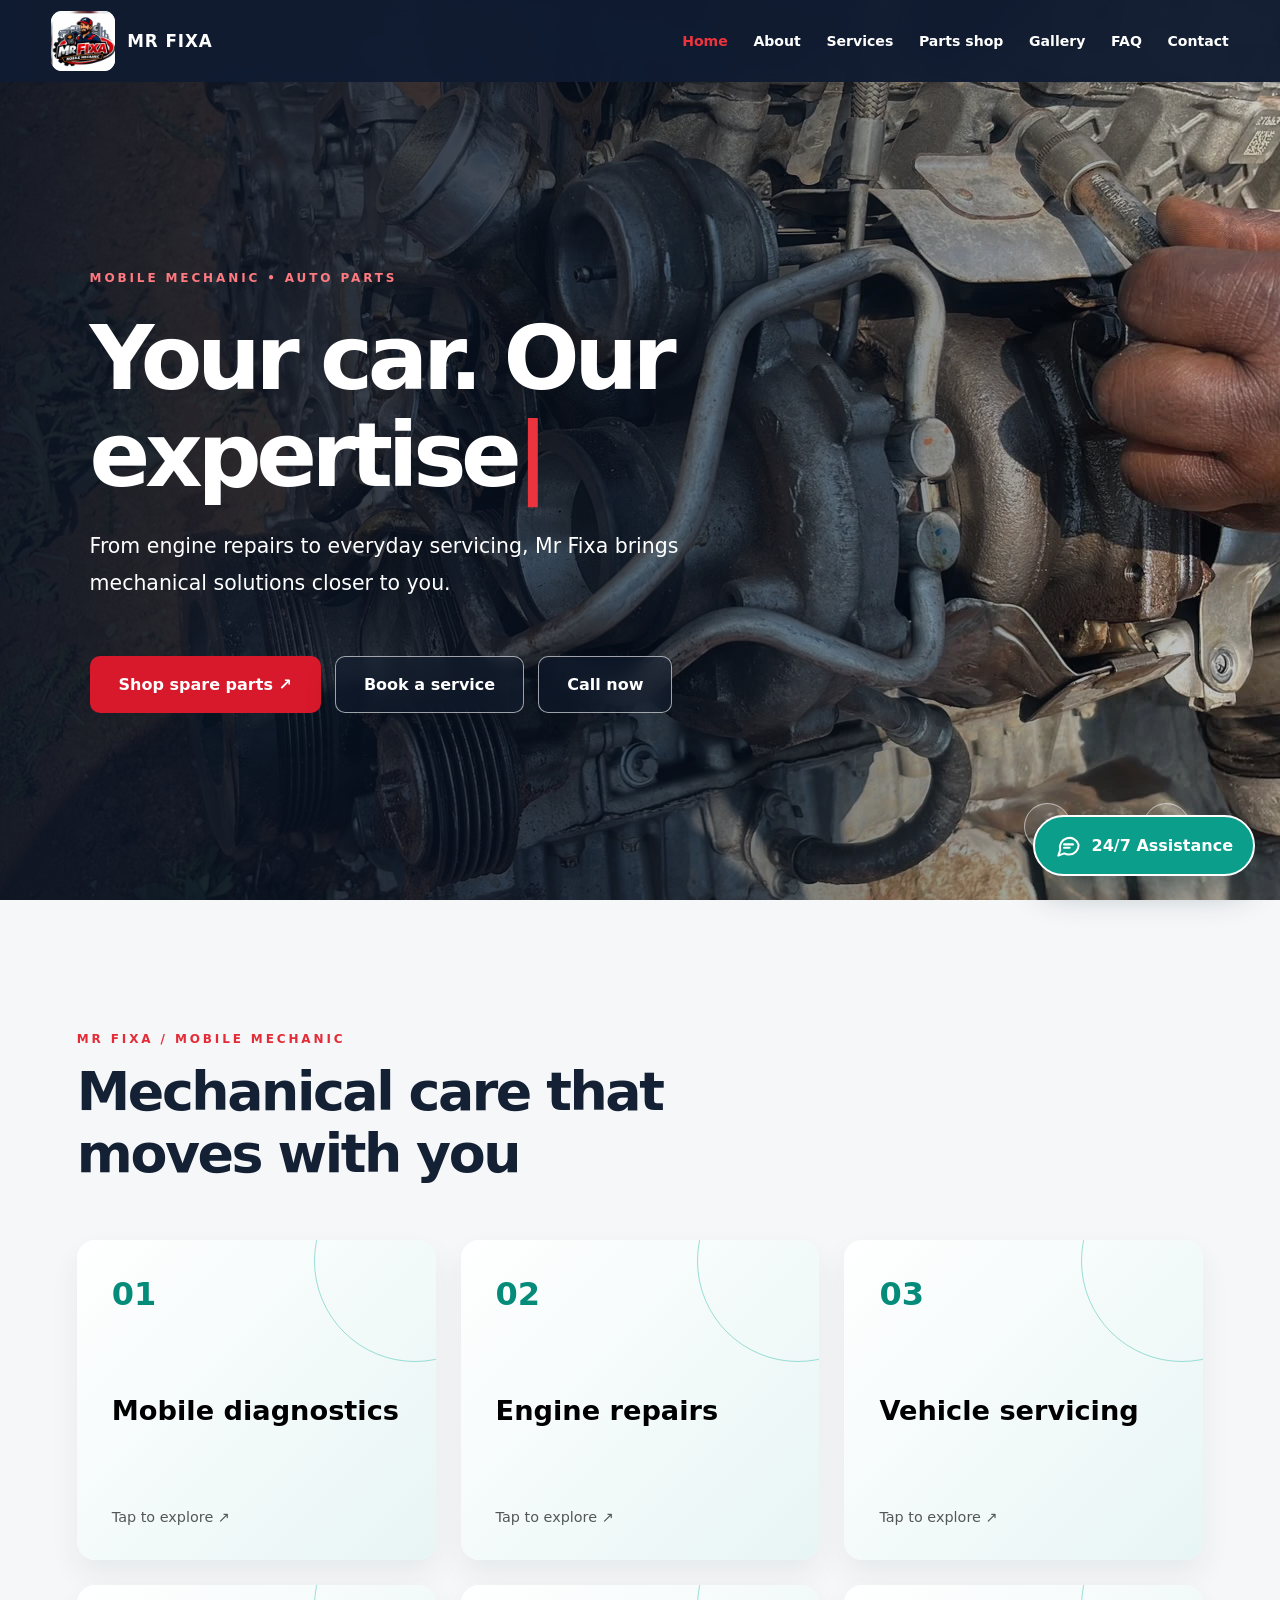
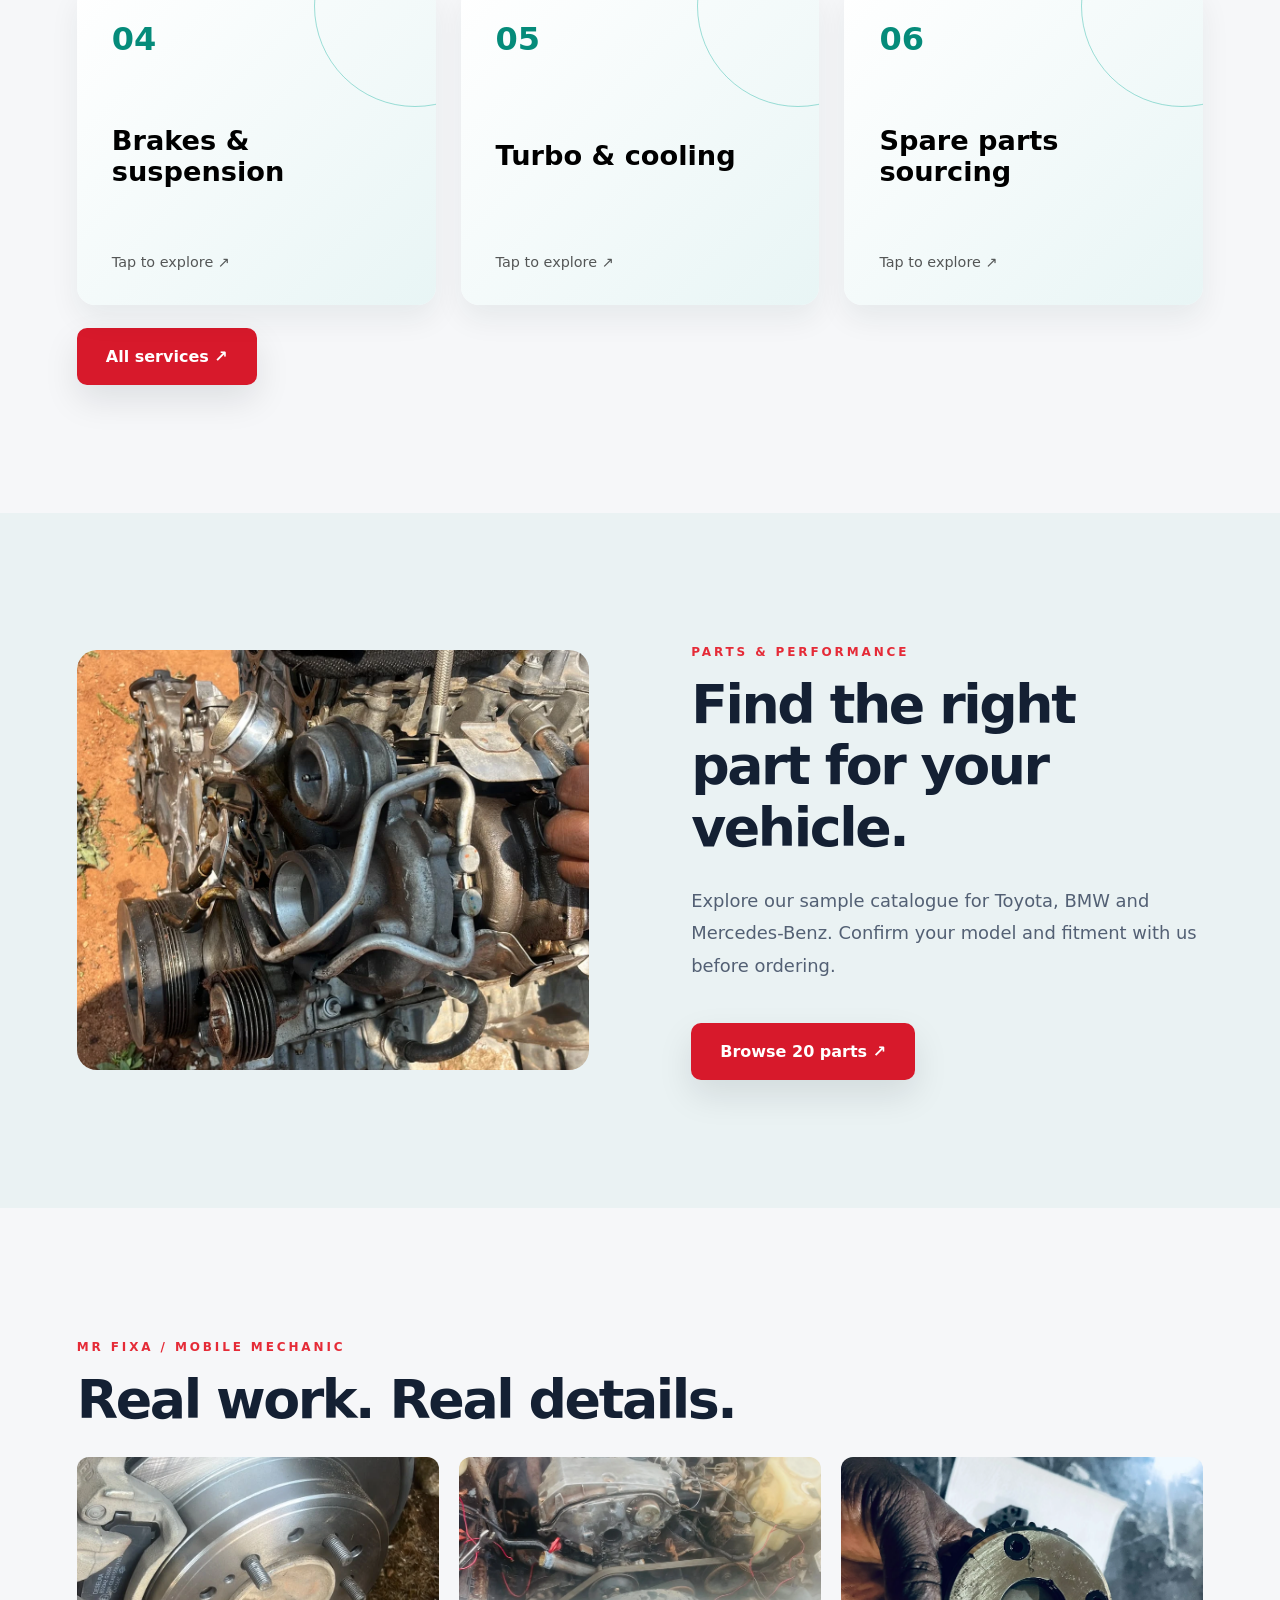
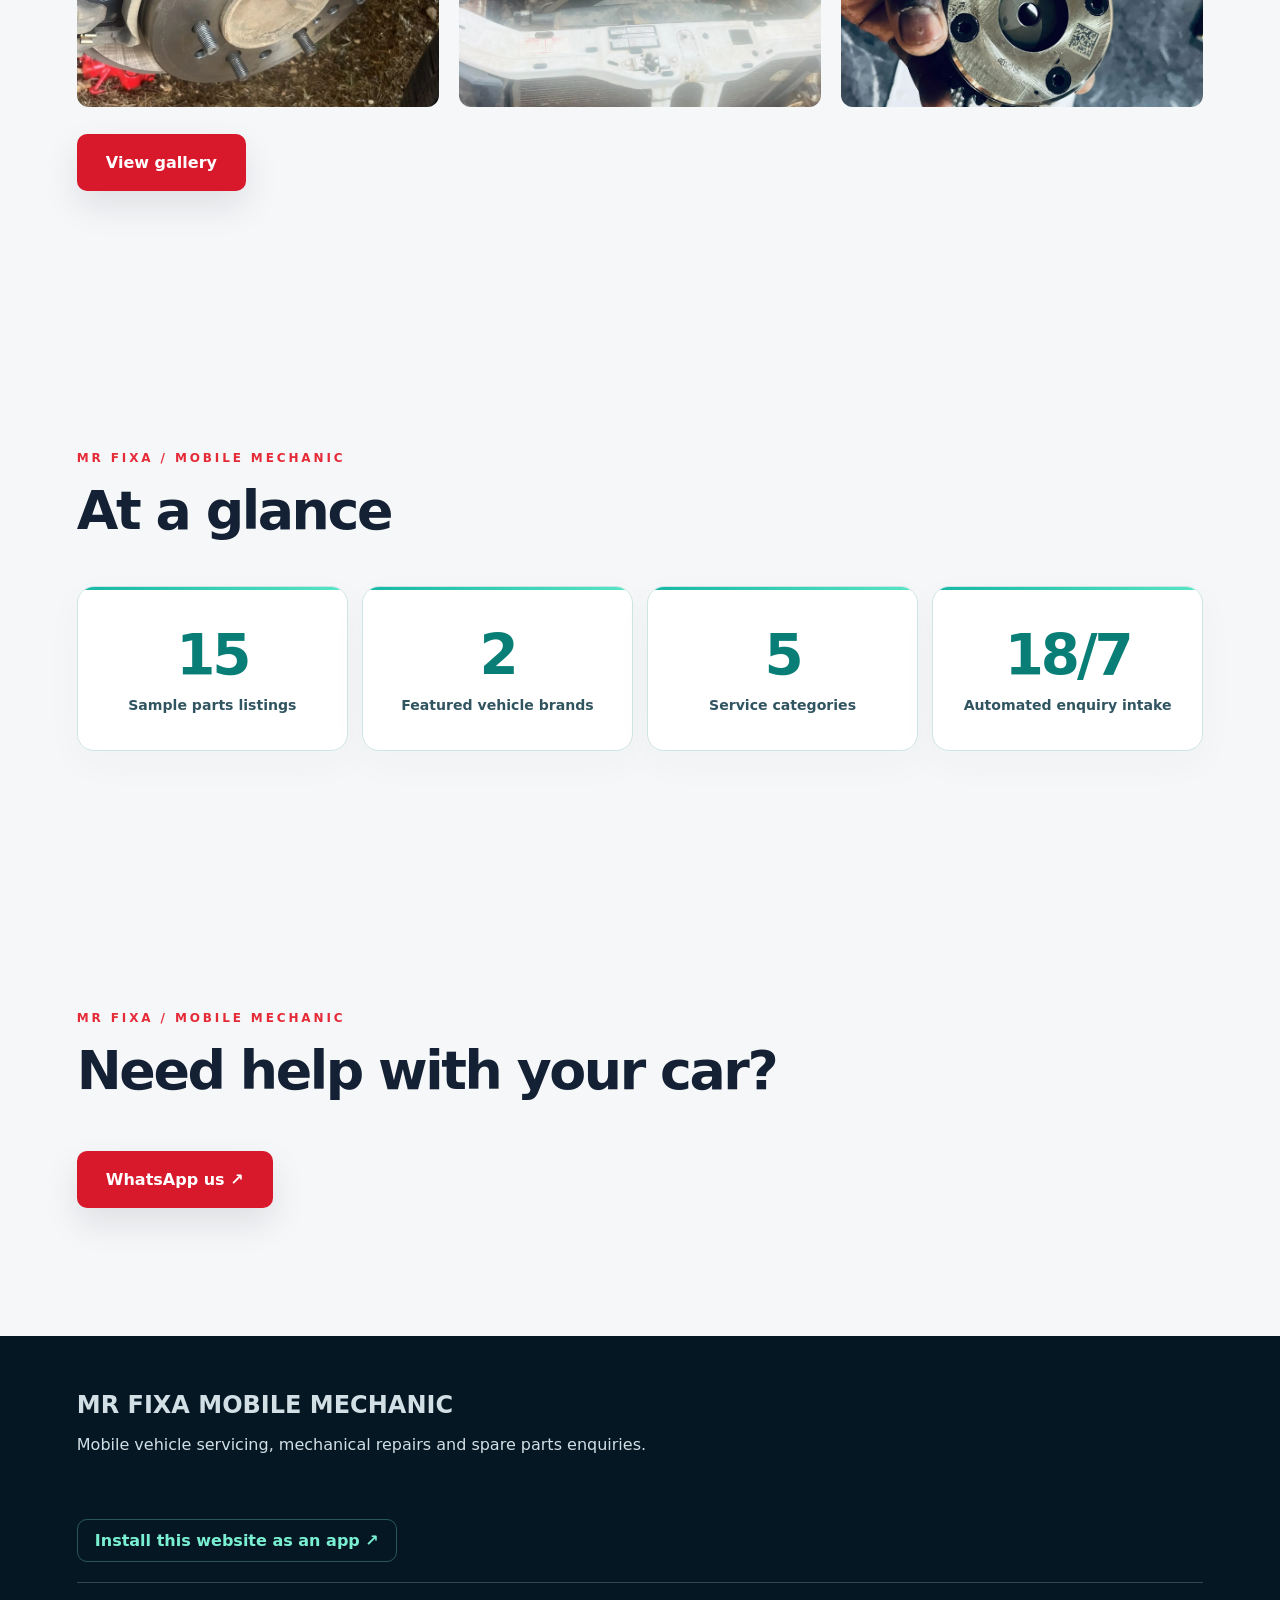
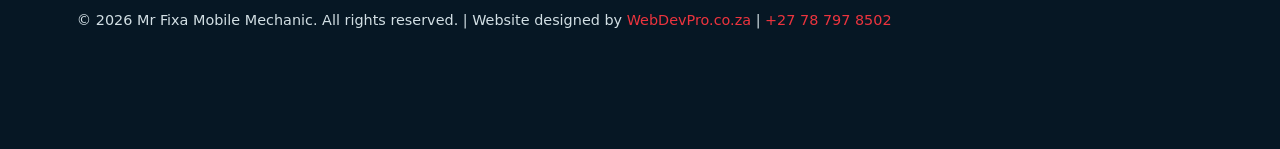
<file: index.html>
<!doctype html>
<html lang="en">
<head>
  <meta charset="utf-8">
  <meta name="viewport" content="width=device-width,initial-scale=1">
  <meta name="theme-color" content="#102337">
  <meta name="description" content="Mobile mechanic services, vehicle repairs and spare parts enquiries for Toyota, BMW and Mercedes-Benz.">
  <title>Home | Mr Fixa Mobile Mechanic</title>
  <meta name="robots" content="noindex,nofollow">
  <link rel="manifest" href="manifest.webmanifest">
  <link rel="icon" type="image/png" sizes="192x192" href="assets/icon-192.png">
  <link rel="apple-touch-icon" href="assets/icon-180.png">
  <meta name="apple-mobile-web-app-capable" content="yes">
  <meta name="apple-mobile-web-app-status-bar-style" content="black-translucent">
  <meta property="og:type" content="website">
  <meta property="og:title" content="Index | Mr Fixa Mobile Mechanic Premium Demo">
  <meta property="og:description" content="Mobile mechanic services and spare parts enquiries.">
  <link rel="stylesheet" href="styles.css">
  <link rel="stylesheet" href="premium.css"><link rel="stylesheet" href="mrfixa.css">
  <script src="site-config.js" defer></script>
  <script src="script.js" defer></script>
  <script src="premium.js" defer></script>
  <script src="chatbot.js" defer></script>
  <script src="pwa.js" defer></script>
</head>
<body data-page="index">
  <a href="#main" class="skip-link">Skip to content</a>
  <header class="header">
    <a class="brand" href="index.html" aria-label="Mr Fixa Mobile Mechanic home"><span class="brand-logo" data-brand-initials aria-hidden="true">MF</span><span data-brand-name>MR FIXA</span></a>
    <button class="menu-btn" id="menuBtn" type="button" aria-controls="primaryNav" aria-expanded="false">Menu <span aria-hidden="true">☰</span></button>
    <nav id="primaryNav" aria-label="Main navigation"><a href="index.html" aria-current="page">Home</a><a href="about.html">About</a><a href="services.html">Services</a><a href="store.html">Parts shop</a><a href="gallery.html">Gallery</a><a href="faq.html">FAQ</a><a href="contact.html">Contact</a></nav>
  </header>
  <div class="scroll-progress" id="scrollProgress" aria-hidden="true"></div>
  <main id="main"><section class="hero"><div class="hero-bg slide-a active"></div><div class="hero-bg slide-b"></div><div class="hero-bg slide-c"></div><div class="hero-overlay"></div><div class="hero-content"><span class="eyebrow">MOBILE MECHANIC • AUTO PARTS</span><h1 class="typewriter" data-text="Your car. Our expertise.">Your car. Our expertise.</h1><p class="word-reveal">From engine repairs to everyday servicing, Mr Fixa brings mechanical solutions closer to you.</p><div class="hero-ctas"><a class="btn" href="store.html">Shop spare parts ↗</a><button class="btn btn-outline" data-open-quote>Book a service</button><a class="btn btn-glass" href="tel:+27787978502">Call now</a></div></div><div class="slide-controls"><button id="prevSlide" aria-label="Previous slide">‹</button><span id="slideStatus">1 / 3</span><button id="nextSlide" aria-label="Next slide">›</button></div></section><section class="section"><div class="section-head"><span class="kicker">MR FIXA / MOBILE MECHANIC</span><h2>Mechanical care that moves with you</h2></div><div class="card-grid"><button class="flip-card" aria-pressed="false"><span class="flip-inner"><span class="flip-face front"><span class="number">01</span><strong>Mobile diagnostics</strong><small>Tap to explore ↗</small></span><span class="flip-face back"><strong>Mobile diagnostics</strong><span>Fault finding and vehicle assessments.</span></span></span></button><button class="flip-card" aria-pressed="false"><span class="flip-inner"><span class="flip-face front"><span class="number">02</span><strong>Engine repairs</strong><small>Tap to explore ↗</small></span><span class="flip-face back"><strong>Engine repairs</strong><span>Engine inspections, mechanical repairs and timing components.</span></span></span></button><button class="flip-card" aria-pressed="false"><span class="flip-inner"><span class="flip-face front"><span class="number">03</span><strong>Vehicle servicing</strong><small>Tap to explore ↗</small></span><span class="flip-face back"><strong>Vehicle servicing</strong><span>Routine maintenance and service parts.</span></span></span></button><button class="flip-card" aria-pressed="false"><span class="flip-inner"><span class="flip-face front"><span class="number">04</span><strong>Brakes & suspension</strong><small>Tap to explore ↗</small></span><span class="flip-face back"><strong>Brakes & suspension</strong><span>Brake discs, pads, shock absorbers and suspension inspections.</span></span></span></button><button class="flip-card" aria-pressed="false"><span class="flip-inner"><span class="flip-face front"><span class="number">05</span><strong>Turbo & cooling</strong><small>Tap to explore ↗</small></span><span class="flip-face back"><strong>Turbo & cooling</strong><span>Turbocharger and cooling system assessment.</span></span></span></button><button class="flip-card" aria-pressed="false"><span class="flip-inner"><span class="flip-face front"><span class="number">06</span><strong>Spare parts sourcing</strong><small>Tap to explore ↗</small></span><span class="flip-face back"><strong>Spare parts sourcing</strong><span>Request compatible parts for Toyota, BMW and Mercedes-Benz.</span></span></span></button></div><a class="btn" href="services.html">All services ↗</a></section><section class="section split"><img class="feature-photo" src="assets/photo9.webp" alt="Supplied turbocharger repair photo"><div><span class="kicker">PARTS & PERFORMANCE</span><h2>Find the right part for your vehicle.</h2><p>Explore our sample catalogue for Toyota, BMW and Mercedes-Benz. Confirm your model and fitment with us before ordering.</p><a class="btn" href="store.html">Browse 20 parts ↗</a></div></section><section class="section"><div class="section-head"><span class="kicker">MR FIXA / MOBILE MECHANIC</span><h2>Real work. Real details.</h2></div><div class="photo-grid"><a href="gallery.html"><img src="assets/photo1.webp" alt="Brake disc inspection"></a><a href="gallery.html"><img src="assets/photo2.webp" alt="Engine work"></a><a href="gallery.html"><img src="assets/photo3.webp" alt="Camshaft gear detail"></a></div><a class="btn" href="gallery.html">View gallery</a></section><section class="section"><div class="section-head"><span class="kicker">MR FIXA / MOBILE MECHANIC</span><h2>At a glance</h2></div><div class="stat-grid" id="premiumStats"></div></section><section class="section"><div class="section-head"><span class="kicker">MR FIXA / MOBILE MECHANIC</span><h2>Need help with your car?</h2></div><a class="btn" href="https://wa.me/27787978502">WhatsApp us ↗</a></section></main>
  <footer>
    <div class="footer-main"><strong>MR FIXA MOBILE MECHANIC</strong><p>Mobile vehicle servicing, mechanical repairs and spare parts enquiries.</p></div>
    <p class="footer-install"><button type="button" data-install>Install this website as an app ↗</button></p>
    <div class="footer-bottom">© <span id="year"></span> <span data-client-name>Mr Fixa Mobile Mechanic</span>. All rights reserved. | Website designed by <a href="https://webdevpro.co.za" target="_blank" rel="noopener noreferrer">WebDevPro.co.za</a> | <a href="tel:+27787978502">+27 78 797 8502</a></div>
  </footer>
  <nav class="mobile-bottom mobile-bottom-pro" aria-label="Mobile quick navigation">
    <a class="mobile-nav-item" href="index.html" aria-current="page"><span class="mobile-nav-icon-wrap"><svg class="mobile-nav-icon" viewBox="0 0 24 24" fill="none" stroke="currentColor" stroke-width="1.8" stroke-linecap="round" stroke-linejoin="round" aria-hidden="true" focusable="false"><path d="m3 10 9-7 9 7"/><path d="M5 9v11a1 1 0 0 0 1 1h12a1 1 0 0 0 1-1V9"/><path d="M9 21v-7h6v7"/></svg></span><span class="mobile-nav-label">Home</span></a>
    <a class="mobile-nav-item" href="store.html"><span class="mobile-nav-icon-wrap"><svg class="mobile-nav-icon" viewBox="0 0 24 24" fill="none" stroke="currentColor" stroke-width="1.8" stroke-linecap="round" stroke-linejoin="round" aria-hidden="true" focusable="false"><rect x="3" y="3" width="7" height="7" rx="1.6"/><rect x="14" y="3" width="7" height="7" rx="1.6"/><rect x="3" y="14" width="7" height="7" rx="1.6"/><path d="M17.5 14v7m-3.5-3.5h7"/></svg></span><span class="mobile-nav-label">Shop</span></a>
    <button class="mobile-nav-item mobile-nav-chat" type="button" data-open-chat aria-controls="chatPanel" aria-label="Open 24/7 assistance"><span class="mobile-nav-icon-wrap mobile-nav-chat-icon"><svg class="mobile-nav-icon" viewBox="0 0 24 24" fill="none" stroke="currentColor" stroke-width="1.8" stroke-linecap="round" stroke-linejoin="round" aria-hidden="true" focusable="false"><path d="M20.5 11.6a8.4 8.4 0 0 1-8.6 8.3 9.5 9.5 0 0 1-4.2-.9L3 21l1.7-4.7A8.4 8.4 0 1 1 20.5 11.6Z"/><path d="M8.1 10.2h7.8M8.1 13.8h5.2"/></svg><span class="mobile-nav-live" aria-hidden="true"></span></span><span class="mobile-nav-label">Chat</span></button>
    <a class="mobile-nav-item" href="contact.html"><span class="mobile-nav-icon-wrap"><svg class="mobile-nav-icon" viewBox="0 0 24 24" fill="none" stroke="currentColor" stroke-width="1.8" stroke-linecap="round" stroke-linejoin="round" aria-hidden="true" focusable="false"><rect x="3" y="5" width="18" height="14" rx="2.6"/><path d="m4 7 8 6 8-6"/></svg></span><span class="mobile-nav-label">Contact</span></a>
    <button class="mobile-nav-item" id="installHelp" type="button" aria-label="Install this website as an app"><span class="mobile-nav-icon-wrap"><svg class="mobile-nav-icon" viewBox="0 0 24 24" fill="none" stroke="currentColor" stroke-width="1.8" stroke-linecap="round" stroke-linejoin="round" aria-hidden="true" focusable="false"><rect x="6.5" y="2.5" width="11" height="19" rx="2.3"/><path d="M12 7v7m-3-3 3 3 3-3"/><path d="M10 18h4"/></svg></span><span class="mobile-nav-label">Install</span></button>
  </nav>
  <dialog id="installDialog" aria-labelledby="installTitle">
    <h2 id="installTitle">Install this website</h2>
    <p>Install Mr Fixa as an app where supported. On iPhone: Safari → Share → Add to Home Screen.</p>
    <p id="installStatus" role="status"></p>
    <button id="installNow" type="button" hidden>Install app</button>
    <button id="closeDialog" type="button">Close</button>
  </dialog>
  <button id="chatLauncher" class="chat-launcher" type="button" aria-controls="chatPanel" aria-expanded="false" aria-haspopup="dialog" aria-label="Open 24/7 enquiry assistant">
    <svg viewBox="0 0 24 24" width="27" height="27" fill="none" stroke="currentColor" stroke-width="1.8" stroke-linecap="round" stroke-linejoin="round" aria-hidden="true"><path d="M21 11.5a8.5 8.5 0 0 1-8.5 8.5 9 9 0 0 1-4.3-1L3 21l1.6-5A8.5 8.5 0 1 1 21 11.5Z"/><path d="M8 11h8M8 14h5"/></svg>
    <span class="chat-launcher-label">24/7 Assistance</span>
  </button>
  <section id="chatPanel" class="chat-panel" role="dialog" aria-modal="false" aria-label="24/7 automated enquiry assistant" hidden>
    <div class="chat-top"><div class="chat-avatar" aria-hidden="true">✦</div><div class="chat-heading"><strong id="chatCompany">Mr Fixa Mobile Mechanic</strong><span><i class="online-dot" aria-hidden="true"></i> 24/7 automated assistance</span></div><button id="chatClose" class="chat-close" type="button" aria-label="Close enquiry assistant">×</button></div>
    <div class="chat-progress" id="chatProgress" aria-live="polite">Welcome</div>
    <div id="chatTranscript" class="chat-transcript" aria-live="polite" aria-relevant="additions text"></div>
    <div class="chat-compose"><div id="chatControls"></div><p id="chatStatus" class="chat-status" role="status" hidden></p><p class="chat-footnote">We prepare your message; you confirm sending it in WhatsApp.</p></div>
  </section>
</body>
</html>
</file>
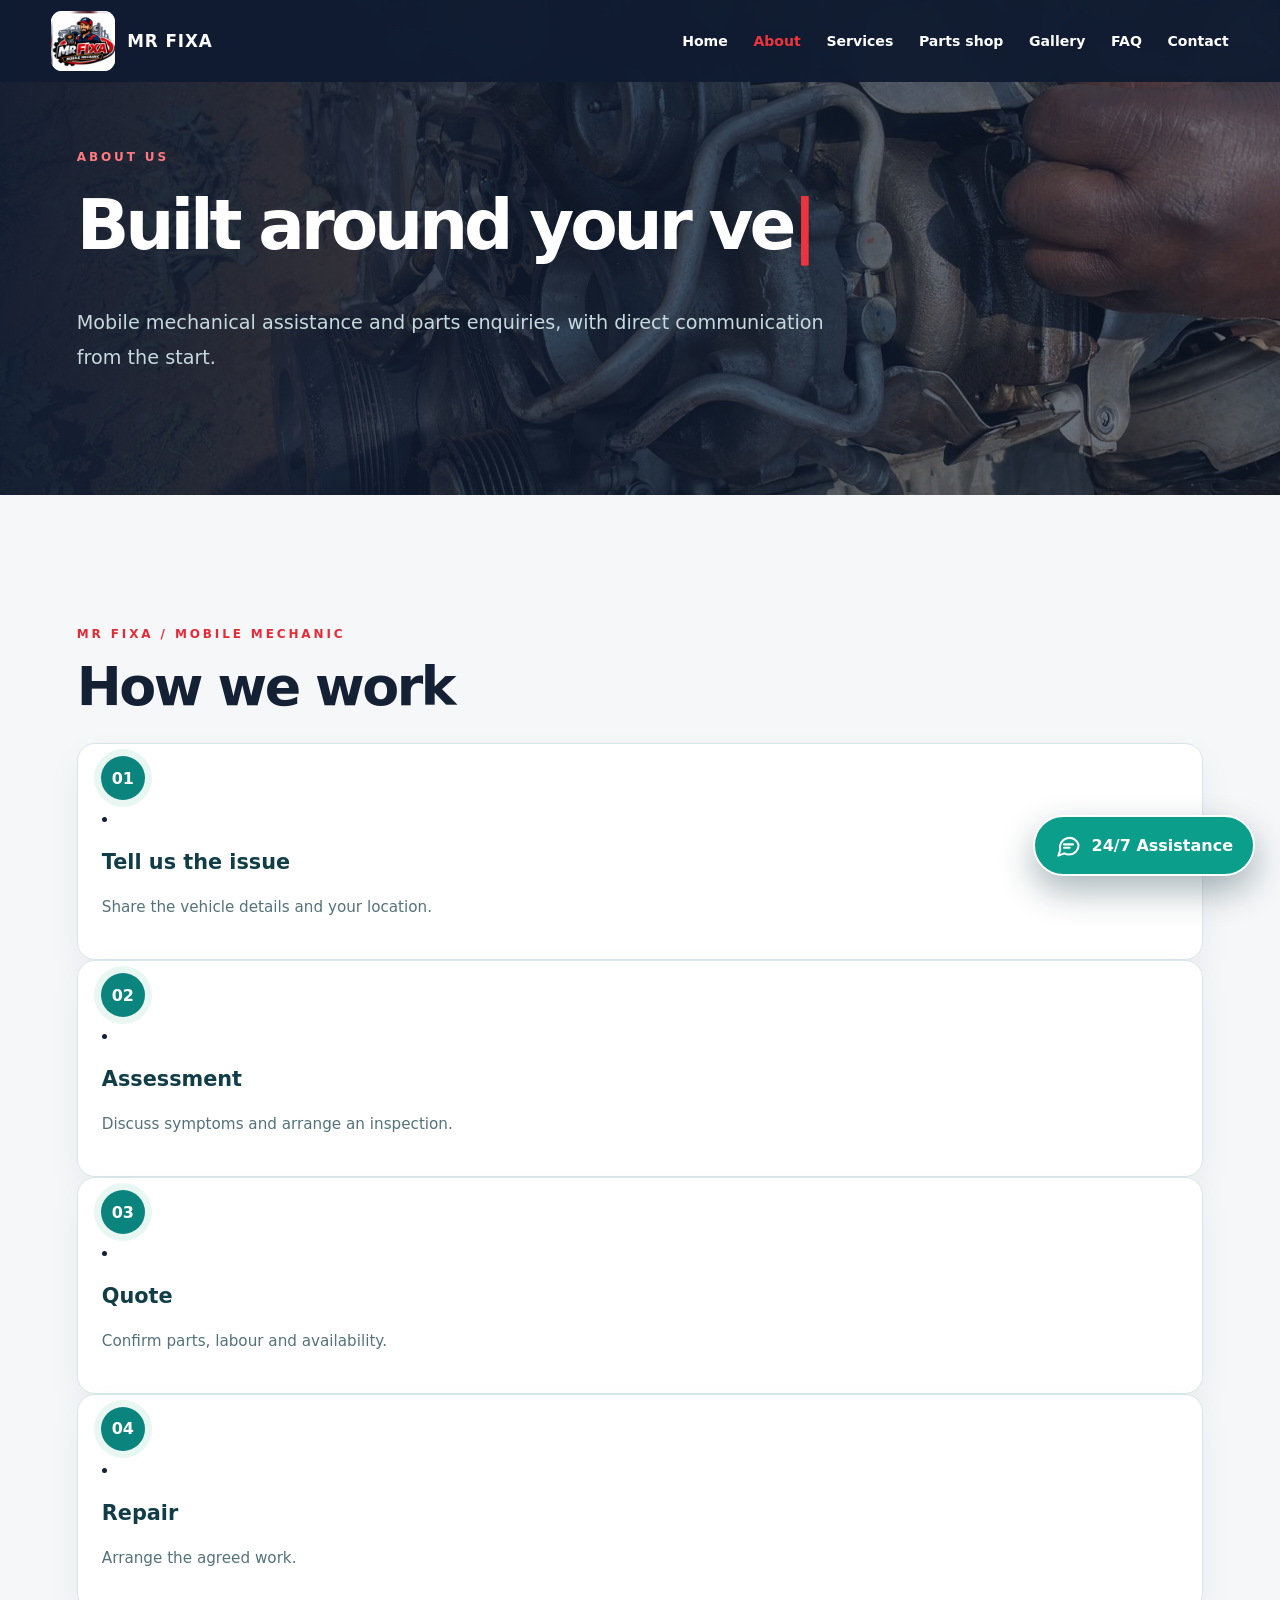
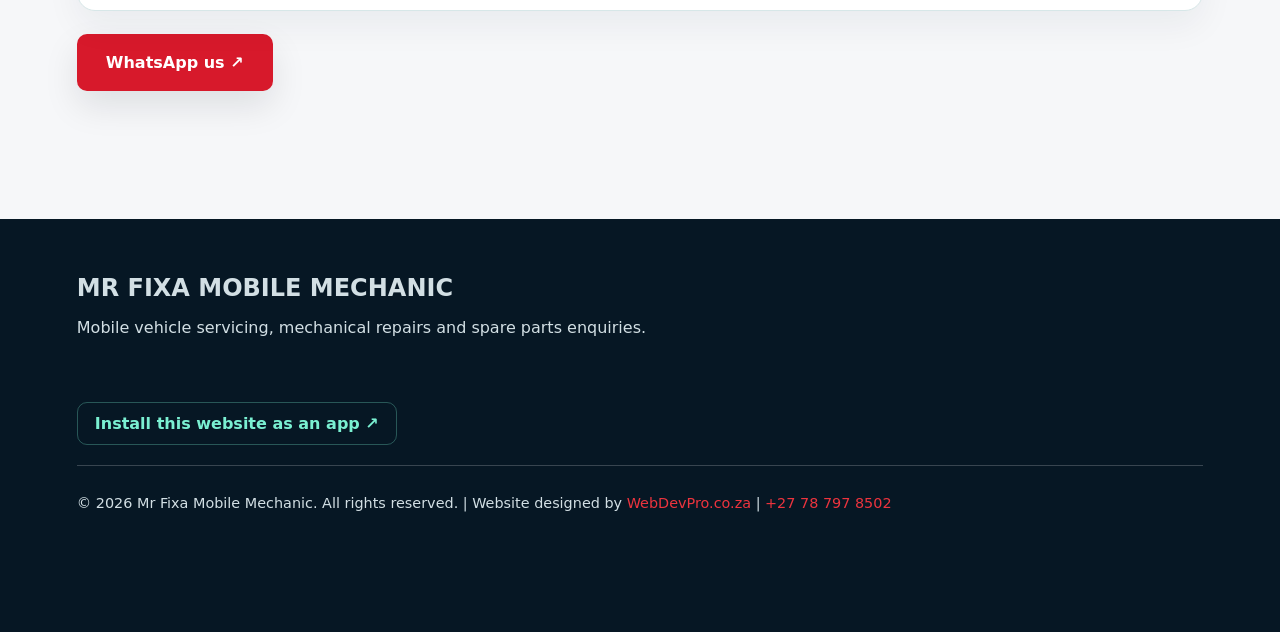
<file: about.html>
<!doctype html>
<html lang="en">
<head>
  <meta charset="utf-8">
  <meta name="viewport" content="width=device-width,initial-scale=1">
  <meta name="theme-color" content="#102337">
  <meta name="description" content="Mobile mechanic services, vehicle repairs and spare parts enquiries for Toyota, BMW and Mercedes-Benz.">
  <title>About | Mr Fixa Mobile Mechanic</title>
  <meta name="robots" content="noindex,nofollow">
  <link rel="manifest" href="manifest.webmanifest">
  <link rel="icon" type="image/png" sizes="192x192" href="assets/icon-192.png">
  <link rel="apple-touch-icon" href="assets/icon-180.png">
  <meta name="apple-mobile-web-app-capable" content="yes">
  <meta name="apple-mobile-web-app-status-bar-style" content="black-translucent">
  <meta property="og:type" content="website">
  <meta property="og:title" content="Index | Mr Fixa Mobile Mechanic Premium Demo">
  <meta property="og:description" content="Mobile mechanic services and spare parts enquiries.">
  <link rel="stylesheet" href="styles.css">
  <link rel="stylesheet" href="premium.css"><link rel="stylesheet" href="mrfixa.css">
  <script src="site-config.js" defer></script>
  <script src="script.js" defer></script>
  <script src="premium.js" defer></script>
  <script src="chatbot.js" defer></script>
  <script src="pwa.js" defer></script>
</head>
<body data-page="about">
  <a href="#main" class="skip-link">Skip to content</a>
  <header class="header">
    <a class="brand" href="index.html" aria-label="Mr Fixa Mobile Mechanic home"><span class="brand-logo" data-brand-initials aria-hidden="true">MF</span><span data-brand-name>MR FIXA</span></a>
    <button class="menu-btn" id="menuBtn" type="button" aria-controls="primaryNav" aria-expanded="false">Menu <span aria-hidden="true">☰</span></button>
    <nav id="primaryNav" aria-label="Main navigation"><a href="index.html">Home</a><a href="about.html" aria-current="page">About</a><a href="services.html">Services</a><a href="store.html">Parts shop</a><a href="gallery.html">Gallery</a><a href="faq.html">FAQ</a><a href="contact.html">Contact</a></nav>
  </header>
  <div class="scroll-progress" id="scrollProgress" aria-hidden="true"></div>
  <main id="main"><section class="inner-hero"><span class="kicker">ABOUT US</span><h1 class="typewriter" data-text="Built around your vehicle.">Built around your vehicle.</h1><p>Mobile mechanical assistance and parts enquiries, with direct communication from the start.</p></section><section class="section"><div class="section-head"><span class="kicker">MR FIXA / MOBILE MECHANIC</span><h2>How we work</h2></div><div id="premiumTimeline" class="timeline"></div><a class="btn" href="https://wa.me/27787978502">WhatsApp us ↗</a></section></main>
  <footer>
    <div class="footer-main"><strong>MR FIXA MOBILE MECHANIC</strong><p>Mobile vehicle servicing, mechanical repairs and spare parts enquiries.</p></div>
    <p class="footer-install"><button type="button" data-install>Install this website as an app ↗</button></p>
    <div class="footer-bottom">© <span id="year"></span> <span data-client-name>Mr Fixa Mobile Mechanic</span>. All rights reserved. | Website designed by <a href="https://webdevpro.co.za" target="_blank" rel="noopener noreferrer">WebDevPro.co.za</a> | <a href="tel:+27787978502">+27 78 797 8502</a></div>
  </footer>
  <nav class="mobile-bottom mobile-bottom-pro" aria-label="Mobile quick navigation">
    <a class="mobile-nav-item" href="index.html" aria-current="page"><span class="mobile-nav-icon-wrap"><svg class="mobile-nav-icon" viewBox="0 0 24 24" fill="none" stroke="currentColor" stroke-width="1.8" stroke-linecap="round" stroke-linejoin="round" aria-hidden="true" focusable="false"><path d="m3 10 9-7 9 7"/><path d="M5 9v11a1 1 0 0 0 1 1h12a1 1 0 0 0 1-1V9"/><path d="M9 21v-7h6v7"/></svg></span><span class="mobile-nav-label">Home</span></a>
    <a class="mobile-nav-item" href="store.html"><span class="mobile-nav-icon-wrap"><svg class="mobile-nav-icon" viewBox="0 0 24 24" fill="none" stroke="currentColor" stroke-width="1.8" stroke-linecap="round" stroke-linejoin="round" aria-hidden="true" focusable="false"><rect x="3" y="3" width="7" height="7" rx="1.6"/><rect x="14" y="3" width="7" height="7" rx="1.6"/><rect x="3" y="14" width="7" height="7" rx="1.6"/><path d="M17.5 14v7m-3.5-3.5h7"/></svg></span><span class="mobile-nav-label">Shop</span></a>
    <button class="mobile-nav-item mobile-nav-chat" type="button" data-open-chat aria-controls="chatPanel" aria-label="Open 24/7 assistance"><span class="mobile-nav-icon-wrap mobile-nav-chat-icon"><svg class="mobile-nav-icon" viewBox="0 0 24 24" fill="none" stroke="currentColor" stroke-width="1.8" stroke-linecap="round" stroke-linejoin="round" aria-hidden="true" focusable="false"><path d="M20.5 11.6a8.4 8.4 0 0 1-8.6 8.3 9.5 9.5 0 0 1-4.2-.9L3 21l1.7-4.7A8.4 8.4 0 1 1 20.5 11.6Z"/><path d="M8.1 10.2h7.8M8.1 13.8h5.2"/></svg><span class="mobile-nav-live" aria-hidden="true"></span></span><span class="mobile-nav-label">Chat</span></button>
    <a class="mobile-nav-item" href="contact.html"><span class="mobile-nav-icon-wrap"><svg class="mobile-nav-icon" viewBox="0 0 24 24" fill="none" stroke="currentColor" stroke-width="1.8" stroke-linecap="round" stroke-linejoin="round" aria-hidden="true" focusable="false"><rect x="3" y="5" width="18" height="14" rx="2.6"/><path d="m4 7 8 6 8-6"/></svg></span><span class="mobile-nav-label">Contact</span></a>
    <button class="mobile-nav-item" id="installHelp" type="button" aria-label="Install this website as an app"><span class="mobile-nav-icon-wrap"><svg class="mobile-nav-icon" viewBox="0 0 24 24" fill="none" stroke="currentColor" stroke-width="1.8" stroke-linecap="round" stroke-linejoin="round" aria-hidden="true" focusable="false"><rect x="6.5" y="2.5" width="11" height="19" rx="2.3"/><path d="M12 7v7m-3-3 3 3 3-3"/><path d="M10 18h4"/></svg></span><span class="mobile-nav-label">Install</span></button>
  </nav>
  <dialog id="installDialog" aria-labelledby="installTitle">
    <h2 id="installTitle">Install this website</h2>
    <p>Install Mr Fixa as an app where supported. On iPhone: Safari → Share → Add to Home Screen.</p>
    <p id="installStatus" role="status"></p>
    <button id="installNow" type="button" hidden>Install app</button>
    <button id="closeDialog" type="button">Close</button>
  </dialog>
  <button id="chatLauncher" class="chat-launcher" type="button" aria-controls="chatPanel" aria-expanded="false" aria-haspopup="dialog" aria-label="Open 24/7 enquiry assistant">
    <svg viewBox="0 0 24 24" width="27" height="27" fill="none" stroke="currentColor" stroke-width="1.8" stroke-linecap="round" stroke-linejoin="round" aria-hidden="true"><path d="M21 11.5a8.5 8.5 0 0 1-8.5 8.5 9 9 0 0 1-4.3-1L3 21l1.6-5A8.5 8.5 0 1 1 21 11.5Z"/><path d="M8 11h8M8 14h5"/></svg>
    <span class="chat-launcher-label">24/7 Assistance</span>
  </button>
  <section id="chatPanel" class="chat-panel" role="dialog" aria-modal="false" aria-label="24/7 automated enquiry assistant" hidden>
    <div class="chat-top"><div class="chat-avatar" aria-hidden="true">✦</div><div class="chat-heading"><strong id="chatCompany">Mr Fixa Mobile Mechanic</strong><span><i class="online-dot" aria-hidden="true"></i> 24/7 automated assistance</span></div><button id="chatClose" class="chat-close" type="button" aria-label="Close enquiry assistant">×</button></div>
    <div class="chat-progress" id="chatProgress" aria-live="polite">Welcome</div>
    <div id="chatTranscript" class="chat-transcript" aria-live="polite" aria-relevant="additions text"></div>
    <div class="chat-compose"><div id="chatControls"></div><p id="chatStatus" class="chat-status" role="status" hidden></p><p class="chat-footnote">We prepare your message; you confirm sending it in WhatsApp.</p></div>
  </section>
</body>
</html>
</file>
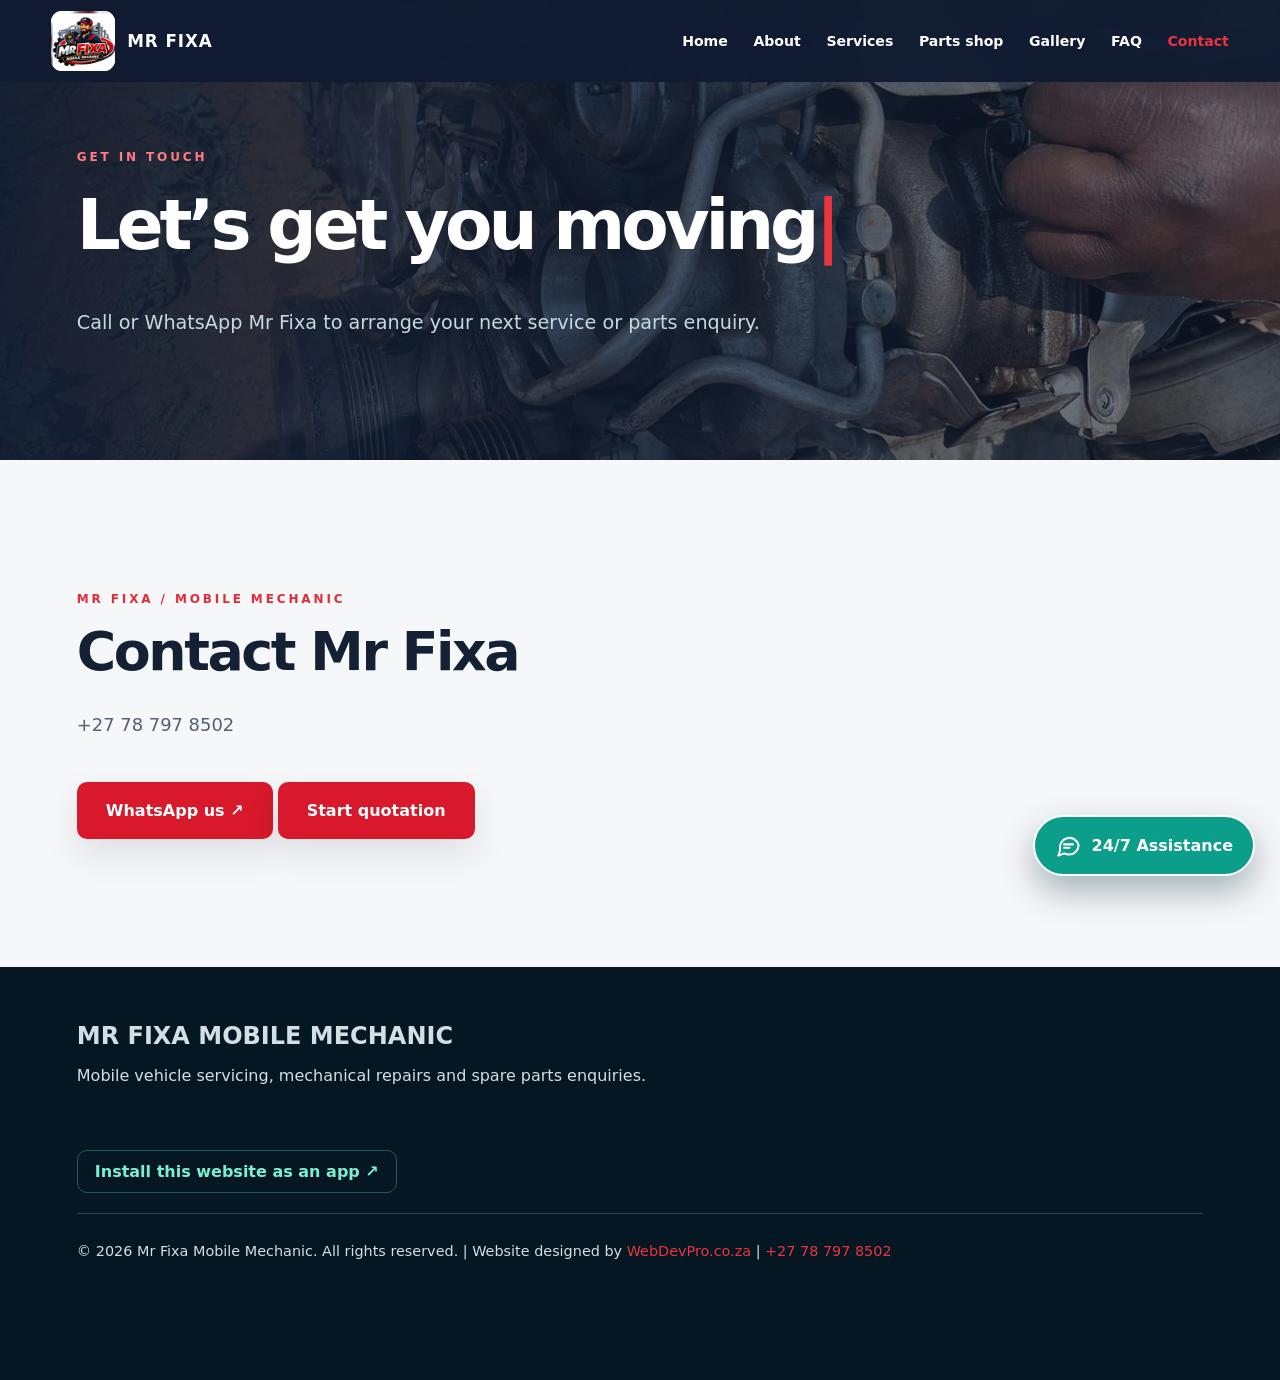
<file: contact.html>
<!doctype html>
<html lang="en">
<head>
  <meta charset="utf-8">
  <meta name="viewport" content="width=device-width,initial-scale=1">
  <meta name="theme-color" content="#102337">
  <meta name="description" content="Mobile mechanic services, vehicle repairs and spare parts enquiries for Toyota, BMW and Mercedes-Benz.">
  <title>Contact | Mr Fixa Mobile Mechanic</title>
  <meta name="robots" content="noindex,nofollow">
  <link rel="manifest" href="manifest.webmanifest">
  <link rel="icon" type="image/png" sizes="192x192" href="assets/icon-192.png">
  <link rel="apple-touch-icon" href="assets/icon-180.png">
  <meta name="apple-mobile-web-app-capable" content="yes">
  <meta name="apple-mobile-web-app-status-bar-style" content="black-translucent">
  <meta property="og:type" content="website">
  <meta property="og:title" content="Index | Mr Fixa Mobile Mechanic Premium Demo">
  <meta property="og:description" content="Mobile mechanic services and spare parts enquiries.">
  <link rel="stylesheet" href="styles.css">
  <link rel="stylesheet" href="premium.css"><link rel="stylesheet" href="mrfixa.css">
  <script src="site-config.js" defer></script>
  <script src="script.js" defer></script>
  <script src="premium.js" defer></script>
  <script src="chatbot.js" defer></script>
  <script src="pwa.js" defer></script>
</head>
<body data-page="contact">
  <a href="#main" class="skip-link">Skip to content</a>
  <header class="header">
    <a class="brand" href="index.html" aria-label="Mr Fixa Mobile Mechanic home"><span class="brand-logo" data-brand-initials aria-hidden="true">MF</span><span data-brand-name>MR FIXA</span></a>
    <button class="menu-btn" id="menuBtn" type="button" aria-controls="primaryNav" aria-expanded="false">Menu <span aria-hidden="true">☰</span></button>
    <nav id="primaryNav" aria-label="Main navigation"><a href="index.html">Home</a><a href="about.html">About</a><a href="services.html">Services</a><a href="store.html">Parts shop</a><a href="gallery.html">Gallery</a><a href="faq.html">FAQ</a><a href="contact.html" aria-current="page">Contact</a></nav>
  </header>
  <div class="scroll-progress" id="scrollProgress" aria-hidden="true"></div>
  <main id="main"><section class="inner-hero"><span class="kicker">GET IN TOUCH</span><h1 class="typewriter" data-text="Let’s get you moving.">Let’s get you moving.</h1><p>Call or WhatsApp Mr Fixa to arrange your next service or parts enquiry.</p></section><section class="section"><div class="section-head"><span class="kicker">MR FIXA / MOBILE MECHANIC</span><h2>Contact Mr Fixa</h2></div><p><a href="tel:+27787978502">+27 78 797 8502</a></p><a class="btn" href="https://wa.me/27787978502">WhatsApp us ↗</a> <button class="btn" data-open-quote>Start quotation</button></section></main>
  <footer>
    <div class="footer-main"><strong>MR FIXA MOBILE MECHANIC</strong><p>Mobile vehicle servicing, mechanical repairs and spare parts enquiries.</p></div>
    <p class="footer-install"><button type="button" data-install>Install this website as an app ↗</button></p>
    <div class="footer-bottom">© <span id="year"></span> <span data-client-name>Mr Fixa Mobile Mechanic</span>. All rights reserved. | Website designed by <a href="https://webdevpro.co.za" target="_blank" rel="noopener noreferrer">WebDevPro.co.za</a> | <a href="tel:+27787978502">+27 78 797 8502</a></div>
  </footer>
  <nav class="mobile-bottom mobile-bottom-pro" aria-label="Mobile quick navigation">
    <a class="mobile-nav-item" href="index.html" aria-current="page"><span class="mobile-nav-icon-wrap"><svg class="mobile-nav-icon" viewBox="0 0 24 24" fill="none" stroke="currentColor" stroke-width="1.8" stroke-linecap="round" stroke-linejoin="round" aria-hidden="true" focusable="false"><path d="m3 10 9-7 9 7"/><path d="M5 9v11a1 1 0 0 0 1 1h12a1 1 0 0 0 1-1V9"/><path d="M9 21v-7h6v7"/></svg></span><span class="mobile-nav-label">Home</span></a>
    <a class="mobile-nav-item" href="store.html"><span class="mobile-nav-icon-wrap"><svg class="mobile-nav-icon" viewBox="0 0 24 24" fill="none" stroke="currentColor" stroke-width="1.8" stroke-linecap="round" stroke-linejoin="round" aria-hidden="true" focusable="false"><rect x="3" y="3" width="7" height="7" rx="1.6"/><rect x="14" y="3" width="7" height="7" rx="1.6"/><rect x="3" y="14" width="7" height="7" rx="1.6"/><path d="M17.5 14v7m-3.5-3.5h7"/></svg></span><span class="mobile-nav-label">Shop</span></a>
    <button class="mobile-nav-item mobile-nav-chat" type="button" data-open-chat aria-controls="chatPanel" aria-label="Open 24/7 assistance"><span class="mobile-nav-icon-wrap mobile-nav-chat-icon"><svg class="mobile-nav-icon" viewBox="0 0 24 24" fill="none" stroke="currentColor" stroke-width="1.8" stroke-linecap="round" stroke-linejoin="round" aria-hidden="true" focusable="false"><path d="M20.5 11.6a8.4 8.4 0 0 1-8.6 8.3 9.5 9.5 0 0 1-4.2-.9L3 21l1.7-4.7A8.4 8.4 0 1 1 20.5 11.6Z"/><path d="M8.1 10.2h7.8M8.1 13.8h5.2"/></svg><span class="mobile-nav-live" aria-hidden="true"></span></span><span class="mobile-nav-label">Chat</span></button>
    <a class="mobile-nav-item" href="contact.html"><span class="mobile-nav-icon-wrap"><svg class="mobile-nav-icon" viewBox="0 0 24 24" fill="none" stroke="currentColor" stroke-width="1.8" stroke-linecap="round" stroke-linejoin="round" aria-hidden="true" focusable="false"><rect x="3" y="5" width="18" height="14" rx="2.6"/><path d="m4 7 8 6 8-6"/></svg></span><span class="mobile-nav-label">Contact</span></a>
    <button class="mobile-nav-item" id="installHelp" type="button" aria-label="Install this website as an app"><span class="mobile-nav-icon-wrap"><svg class="mobile-nav-icon" viewBox="0 0 24 24" fill="none" stroke="currentColor" stroke-width="1.8" stroke-linecap="round" stroke-linejoin="round" aria-hidden="true" focusable="false"><rect x="6.5" y="2.5" width="11" height="19" rx="2.3"/><path d="M12 7v7m-3-3 3 3 3-3"/><path d="M10 18h4"/></svg></span><span class="mobile-nav-label">Install</span></button>
  </nav>
  <dialog id="installDialog" aria-labelledby="installTitle">
    <h2 id="installTitle">Install this website</h2>
    <p>Install Mr Fixa as an app where supported. On iPhone: Safari → Share → Add to Home Screen.</p>
    <p id="installStatus" role="status"></p>
    <button id="installNow" type="button" hidden>Install app</button>
    <button id="closeDialog" type="button">Close</button>
  </dialog>
  <button id="chatLauncher" class="chat-launcher" type="button" aria-controls="chatPanel" aria-expanded="false" aria-haspopup="dialog" aria-label="Open 24/7 enquiry assistant">
    <svg viewBox="0 0 24 24" width="27" height="27" fill="none" stroke="currentColor" stroke-width="1.8" stroke-linecap="round" stroke-linejoin="round" aria-hidden="true"><path d="M21 11.5a8.5 8.5 0 0 1-8.5 8.5 9 9 0 0 1-4.3-1L3 21l1.6-5A8.5 8.5 0 1 1 21 11.5Z"/><path d="M8 11h8M8 14h5"/></svg>
    <span class="chat-launcher-label">24/7 Assistance</span>
  </button>
  <section id="chatPanel" class="chat-panel" role="dialog" aria-modal="false" aria-label="24/7 automated enquiry assistant" hidden>
    <div class="chat-top"><div class="chat-avatar" aria-hidden="true">✦</div><div class="chat-heading"><strong id="chatCompany">Mr Fixa Mobile Mechanic</strong><span><i class="online-dot" aria-hidden="true"></i> 24/7 automated assistance</span></div><button id="chatClose" class="chat-close" type="button" aria-label="Close enquiry assistant">×</button></div>
    <div class="chat-progress" id="chatProgress" aria-live="polite">Welcome</div>
    <div id="chatTranscript" class="chat-transcript" aria-live="polite" aria-relevant="additions text"></div>
    <div class="chat-compose"><div id="chatControls"></div><p id="chatStatus" class="chat-status" role="status" hidden></p><p class="chat-footnote">We prepare your message; you confirm sending it in WhatsApp.</p></div>
  </section>
</body>
</html>
</file>
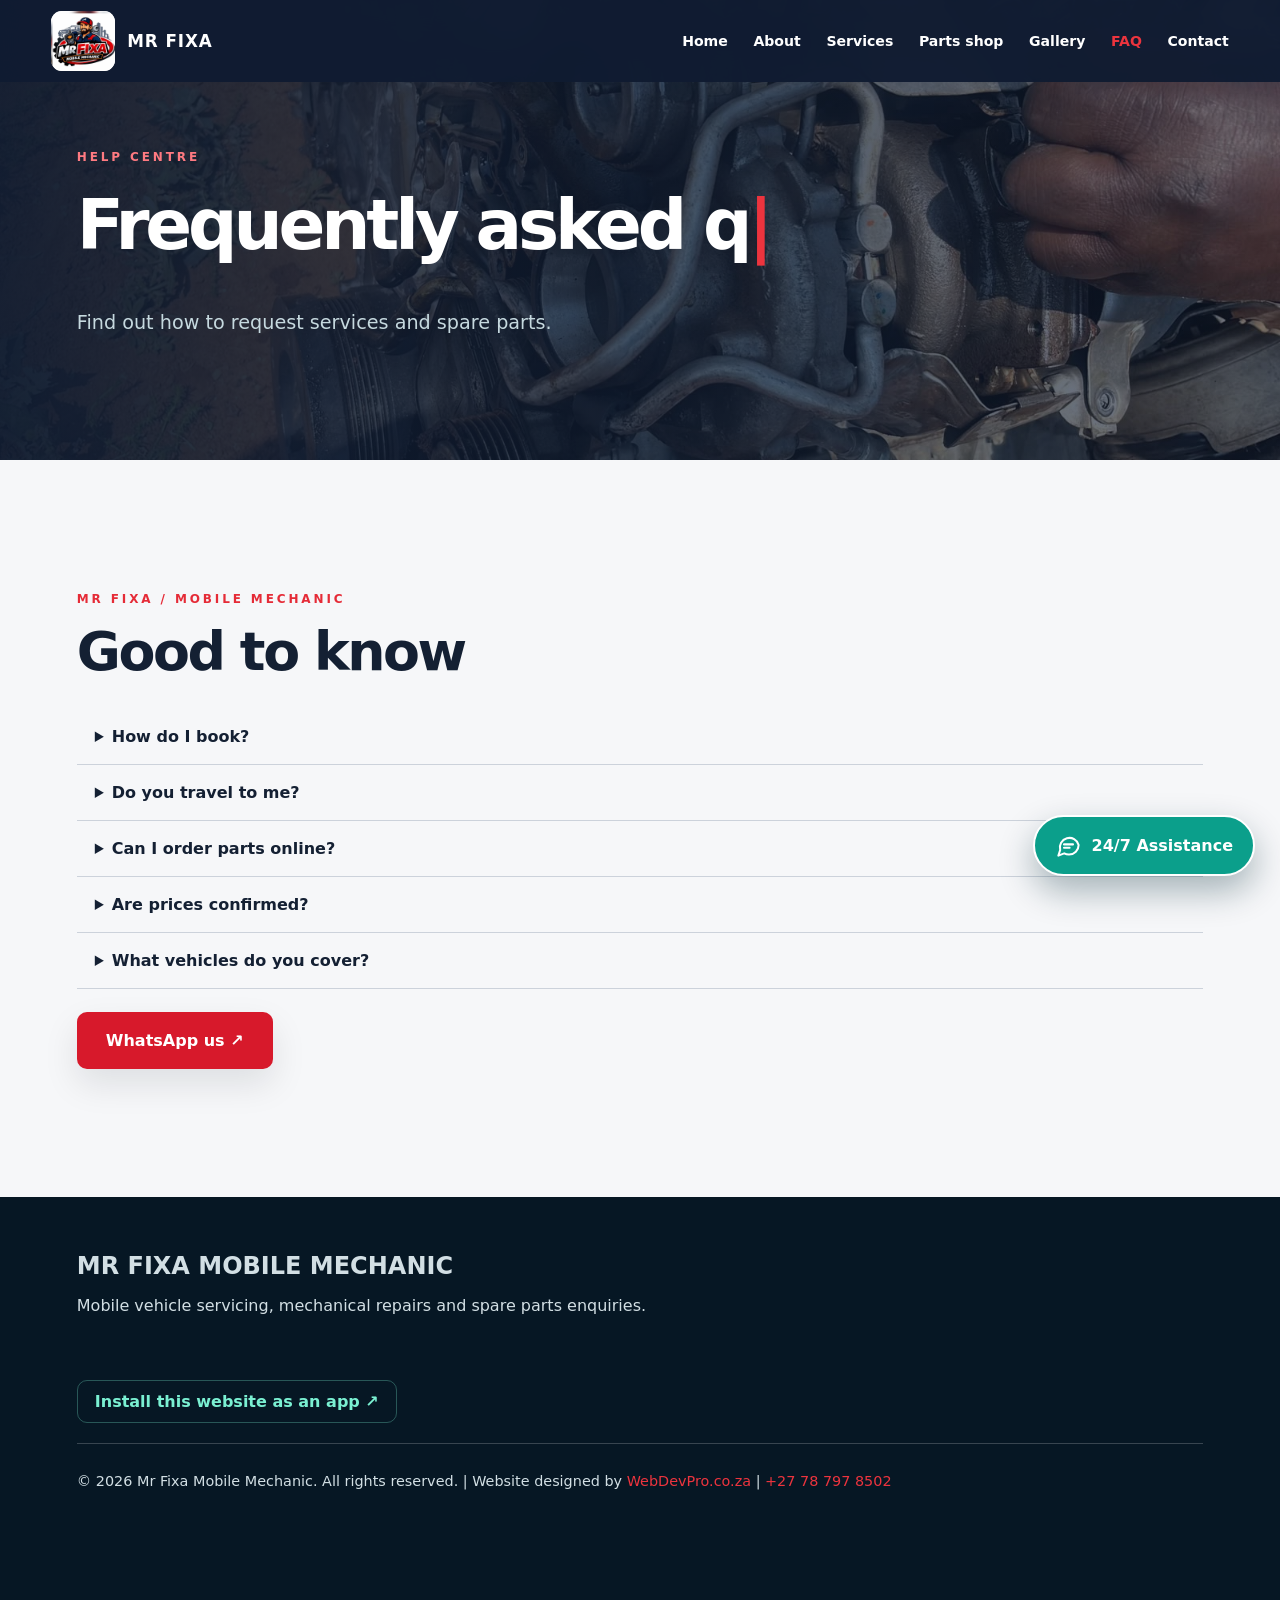
<file: faq.html>
<!doctype html>
<html lang="en">
<head>
  <meta charset="utf-8">
  <meta name="viewport" content="width=device-width,initial-scale=1">
  <meta name="theme-color" content="#102337">
  <meta name="description" content="Mobile mechanic services, vehicle repairs and spare parts enquiries for Toyota, BMW and Mercedes-Benz.">
  <title>FAQ | Mr Fixa Mobile Mechanic</title>
  <meta name="robots" content="noindex,nofollow">
  <link rel="manifest" href="manifest.webmanifest">
  <link rel="icon" type="image/png" sizes="192x192" href="assets/icon-192.png">
  <link rel="apple-touch-icon" href="assets/icon-180.png">
  <meta name="apple-mobile-web-app-capable" content="yes">
  <meta name="apple-mobile-web-app-status-bar-style" content="black-translucent">
  <meta property="og:type" content="website">
  <meta property="og:title" content="Index | Mr Fixa Mobile Mechanic Premium Demo">
  <meta property="og:description" content="Mobile mechanic services and spare parts enquiries.">
  <link rel="stylesheet" href="styles.css">
  <link rel="stylesheet" href="premium.css"><link rel="stylesheet" href="mrfixa.css">
  <script src="site-config.js" defer></script>
  <script src="script.js" defer></script>
  <script src="premium.js" defer></script>
  <script src="chatbot.js" defer></script>
  <script src="pwa.js" defer></script>
</head>
<body data-page="faq">
  <a href="#main" class="skip-link">Skip to content</a>
  <header class="header">
    <a class="brand" href="index.html" aria-label="Mr Fixa Mobile Mechanic home"><span class="brand-logo" data-brand-initials aria-hidden="true">MF</span><span data-brand-name>MR FIXA</span></a>
    <button class="menu-btn" id="menuBtn" type="button" aria-controls="primaryNav" aria-expanded="false">Menu <span aria-hidden="true">☰</span></button>
    <nav id="primaryNav" aria-label="Main navigation"><a href="index.html">Home</a><a href="about.html">About</a><a href="services.html">Services</a><a href="store.html">Parts shop</a><a href="gallery.html">Gallery</a><a href="faq.html" aria-current="page">FAQ</a><a href="contact.html">Contact</a></nav>
  </header>
  <div class="scroll-progress" id="scrollProgress" aria-hidden="true"></div>
  <main id="main"><section class="inner-hero"><span class="kicker">HELP CENTRE</span><h1 class="typewriter" data-text="Frequently asked questions.">Frequently asked questions.</h1><p>Find out how to request services and spare parts.</p></section><section class="section"><div class="section-head"><span class="kicker">MR FIXA / MOBILE MECHANIC</span><h2>Good to know</h2></div><details class="faq-item"><summary>How do I book?</summary><p>Send your vehicle make, model, year, issue and location via WhatsApp.</p></details><details class="faq-item"><summary>Do you travel to me?</summary><p>Contact us to confirm coverage and availability for your location.</p></details><details class="faq-item"><summary>Can I order parts online?</summary><p>Add items to your basket and send the enquiry through WhatsApp.</p></details><details class="faq-item"><summary>Are prices confirmed?</summary><p>Catalogue prices are examples only. Confirm stock, fitment, price and delivery before payment.</p></details><details class="faq-item"><summary>What vehicles do you cover?</summary><p>The featured catalogue covers Toyota, BMW and Mercedes-Benz; ask about other vehicles.</p></details><a class="btn" href="https://wa.me/27787978502">WhatsApp us ↗</a></section></main>
  <footer>
    <div class="footer-main"><strong>MR FIXA MOBILE MECHANIC</strong><p>Mobile vehicle servicing, mechanical repairs and spare parts enquiries.</p></div>
    <p class="footer-install"><button type="button" data-install>Install this website as an app ↗</button></p>
    <div class="footer-bottom">© <span id="year"></span> <span data-client-name>Mr Fixa Mobile Mechanic</span>. All rights reserved. | Website designed by <a href="https://webdevpro.co.za" target="_blank" rel="noopener noreferrer">WebDevPro.co.za</a> | <a href="tel:+27787978502">+27 78 797 8502</a></div>
  </footer>
  <nav class="mobile-bottom mobile-bottom-pro" aria-label="Mobile quick navigation">
    <a class="mobile-nav-item" href="index.html" aria-current="page"><span class="mobile-nav-icon-wrap"><svg class="mobile-nav-icon" viewBox="0 0 24 24" fill="none" stroke="currentColor" stroke-width="1.8" stroke-linecap="round" stroke-linejoin="round" aria-hidden="true" focusable="false"><path d="m3 10 9-7 9 7"/><path d="M5 9v11a1 1 0 0 0 1 1h12a1 1 0 0 0 1-1V9"/><path d="M9 21v-7h6v7"/></svg></span><span class="mobile-nav-label">Home</span></a>
    <a class="mobile-nav-item" href="store.html"><span class="mobile-nav-icon-wrap"><svg class="mobile-nav-icon" viewBox="0 0 24 24" fill="none" stroke="currentColor" stroke-width="1.8" stroke-linecap="round" stroke-linejoin="round" aria-hidden="true" focusable="false"><rect x="3" y="3" width="7" height="7" rx="1.6"/><rect x="14" y="3" width="7" height="7" rx="1.6"/><rect x="3" y="14" width="7" height="7" rx="1.6"/><path d="M17.5 14v7m-3.5-3.5h7"/></svg></span><span class="mobile-nav-label">Shop</span></a>
    <button class="mobile-nav-item mobile-nav-chat" type="button" data-open-chat aria-controls="chatPanel" aria-label="Open 24/7 assistance"><span class="mobile-nav-icon-wrap mobile-nav-chat-icon"><svg class="mobile-nav-icon" viewBox="0 0 24 24" fill="none" stroke="currentColor" stroke-width="1.8" stroke-linecap="round" stroke-linejoin="round" aria-hidden="true" focusable="false"><path d="M20.5 11.6a8.4 8.4 0 0 1-8.6 8.3 9.5 9.5 0 0 1-4.2-.9L3 21l1.7-4.7A8.4 8.4 0 1 1 20.5 11.6Z"/><path d="M8.1 10.2h7.8M8.1 13.8h5.2"/></svg><span class="mobile-nav-live" aria-hidden="true"></span></span><span class="mobile-nav-label">Chat</span></button>
    <a class="mobile-nav-item" href="contact.html"><span class="mobile-nav-icon-wrap"><svg class="mobile-nav-icon" viewBox="0 0 24 24" fill="none" stroke="currentColor" stroke-width="1.8" stroke-linecap="round" stroke-linejoin="round" aria-hidden="true" focusable="false"><rect x="3" y="5" width="18" height="14" rx="2.6"/><path d="m4 7 8 6 8-6"/></svg></span><span class="mobile-nav-label">Contact</span></a>
    <button class="mobile-nav-item" id="installHelp" type="button" aria-label="Install this website as an app"><span class="mobile-nav-icon-wrap"><svg class="mobile-nav-icon" viewBox="0 0 24 24" fill="none" stroke="currentColor" stroke-width="1.8" stroke-linecap="round" stroke-linejoin="round" aria-hidden="true" focusable="false"><rect x="6.5" y="2.5" width="11" height="19" rx="2.3"/><path d="M12 7v7m-3-3 3 3 3-3"/><path d="M10 18h4"/></svg></span><span class="mobile-nav-label">Install</span></button>
  </nav>
  <dialog id="installDialog" aria-labelledby="installTitle">
    <h2 id="installTitle">Install this website</h2>
    <p>Install Mr Fixa as an app where supported. On iPhone: Safari → Share → Add to Home Screen.</p>
    <p id="installStatus" role="status"></p>
    <button id="installNow" type="button" hidden>Install app</button>
    <button id="closeDialog" type="button">Close</button>
  </dialog>
  <button id="chatLauncher" class="chat-launcher" type="button" aria-controls="chatPanel" aria-expanded="false" aria-haspopup="dialog" aria-label="Open 24/7 enquiry assistant">
    <svg viewBox="0 0 24 24" width="27" height="27" fill="none" stroke="currentColor" stroke-width="1.8" stroke-linecap="round" stroke-linejoin="round" aria-hidden="true"><path d="M21 11.5a8.5 8.5 0 0 1-8.5 8.5 9 9 0 0 1-4.3-1L3 21l1.6-5A8.5 8.5 0 1 1 21 11.5Z"/><path d="M8 11h8M8 14h5"/></svg>
    <span class="chat-launcher-label">24/7 Assistance</span>
  </button>
  <section id="chatPanel" class="chat-panel" role="dialog" aria-modal="false" aria-label="24/7 automated enquiry assistant" hidden>
    <div class="chat-top"><div class="chat-avatar" aria-hidden="true">✦</div><div class="chat-heading"><strong id="chatCompany">Mr Fixa Mobile Mechanic</strong><span><i class="online-dot" aria-hidden="true"></i> 24/7 automated assistance</span></div><button id="chatClose" class="chat-close" type="button" aria-label="Close enquiry assistant">×</button></div>
    <div class="chat-progress" id="chatProgress" aria-live="polite">Welcome</div>
    <div id="chatTranscript" class="chat-transcript" aria-live="polite" aria-relevant="additions text"></div>
    <div class="chat-compose"><div id="chatControls"></div><p id="chatStatus" class="chat-status" role="status" hidden></p><p class="chat-footnote">We prepare your message; you confirm sending it in WhatsApp.</p></div>
  </section>
</body>
</html>
</file>
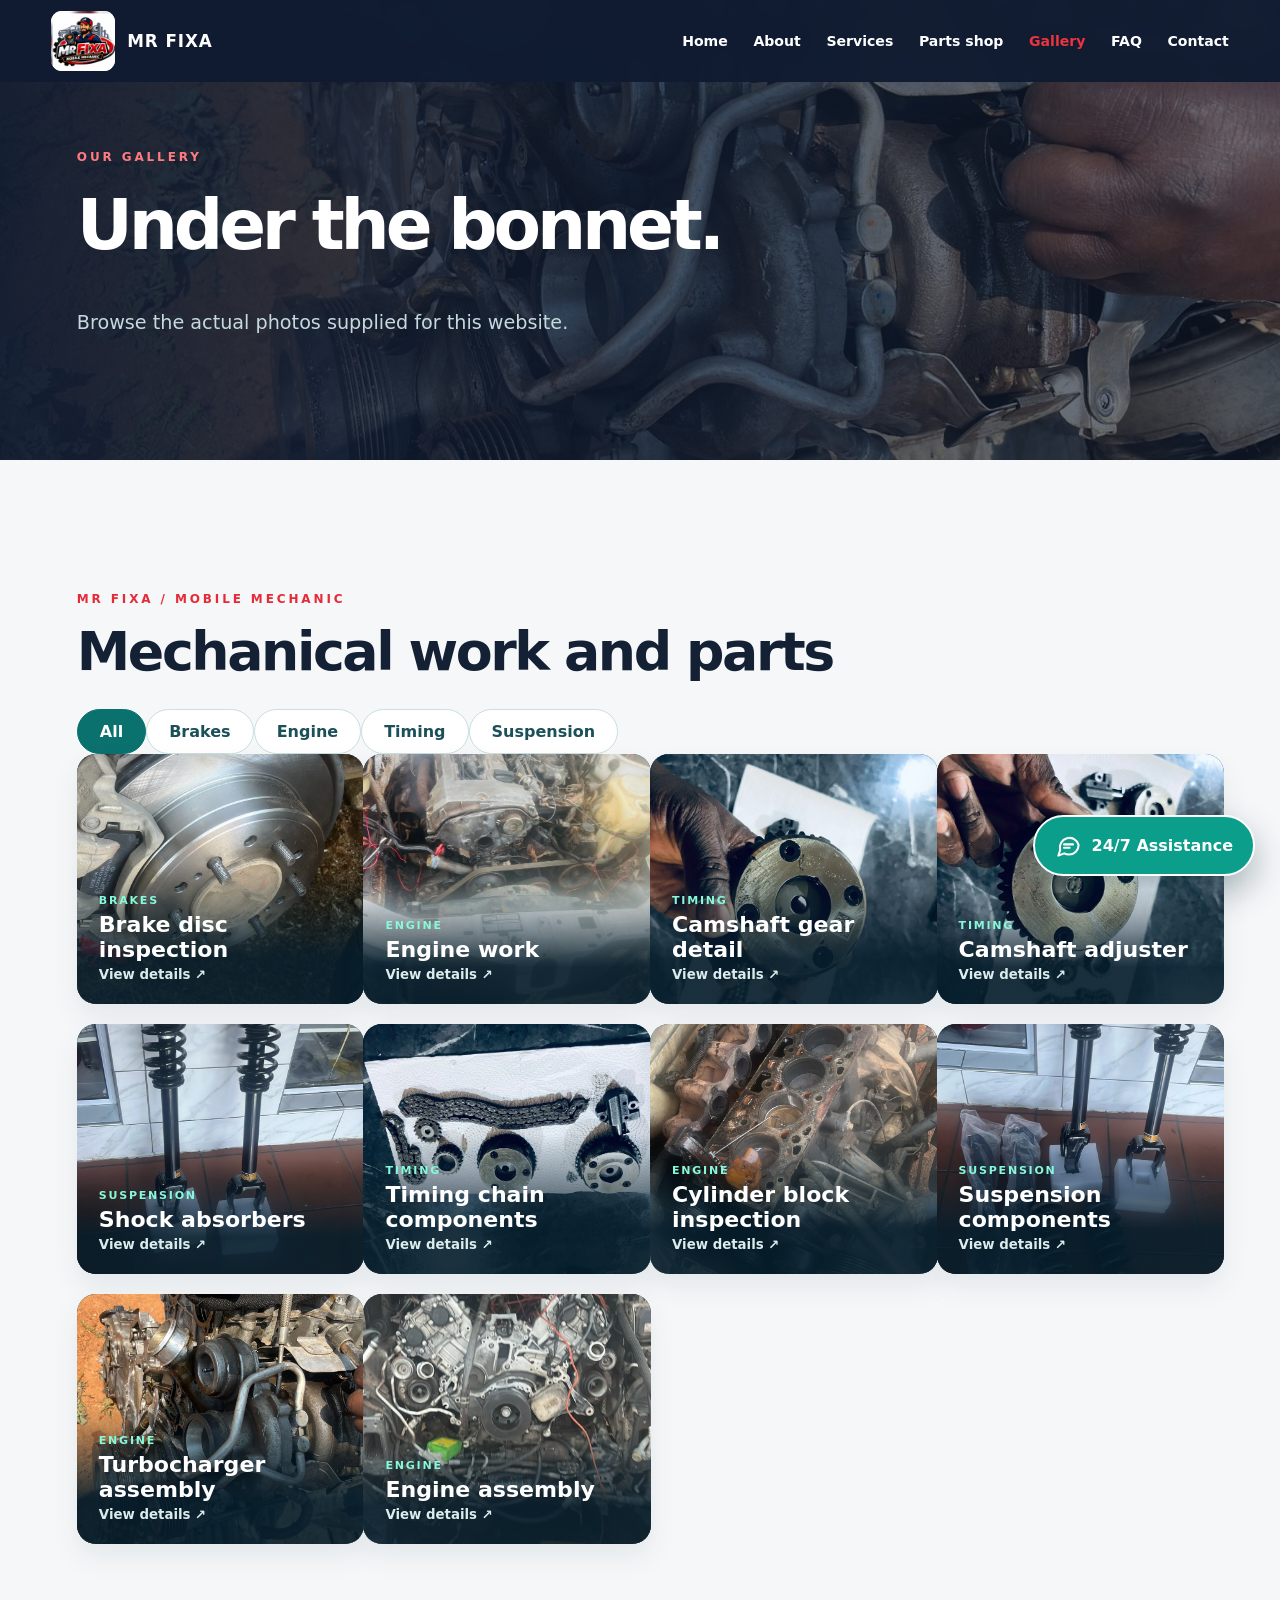
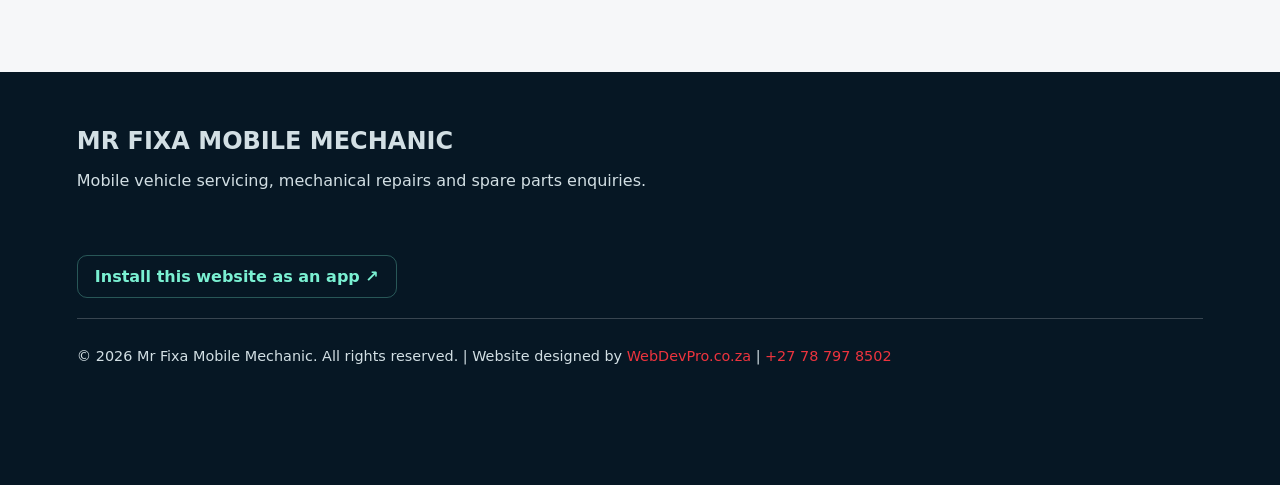
<file: gallery.html>
<!doctype html>
<html lang="en">
<head>
  <meta charset="utf-8">
  <meta name="viewport" content="width=device-width,initial-scale=1">
  <meta name="theme-color" content="#102337">
  <meta name="description" content="Mobile mechanic services, vehicle repairs and spare parts enquiries for Toyota, BMW and Mercedes-Benz.">
  <title>Gallery | Mr Fixa Mobile Mechanic</title>
  <meta name="robots" content="noindex,nofollow">
  <link rel="manifest" href="manifest.webmanifest">
  <link rel="icon" type="image/png" sizes="192x192" href="assets/icon-192.png">
  <link rel="apple-touch-icon" href="assets/icon-180.png">
  <meta name="apple-mobile-web-app-capable" content="yes">
  <meta name="apple-mobile-web-app-status-bar-style" content="black-translucent">
  <meta property="og:type" content="website">
  <meta property="og:title" content="Index | Mr Fixa Mobile Mechanic Premium Demo">
  <meta property="og:description" content="Mobile mechanic services and spare parts enquiries.">
  <link rel="stylesheet" href="styles.css">
  <link rel="stylesheet" href="premium.css"><link rel="stylesheet" href="mrfixa.css">
  <script src="site-config.js" defer></script>
  <script src="script.js" defer></script>
  <script src="premium.js" defer></script>
  <script src="chatbot.js" defer></script>
  <script src="pwa.js" defer></script>
</head>
<body data-page="gallery">
  <a href="#main" class="skip-link">Skip to content</a>
  <header class="header">
    <a class="brand" href="index.html" aria-label="Mr Fixa Mobile Mechanic home"><span class="brand-logo" data-brand-initials aria-hidden="true">MF</span><span data-brand-name>MR FIXA</span></a>
    <button class="menu-btn" id="menuBtn" type="button" aria-controls="primaryNav" aria-expanded="false">Menu <span aria-hidden="true">☰</span></button>
    <nav id="primaryNav" aria-label="Main navigation"><a href="index.html">Home</a><a href="about.html">About</a><a href="services.html">Services</a><a href="store.html">Parts shop</a><a href="gallery.html" aria-current="page">Gallery</a><a href="faq.html">FAQ</a><a href="contact.html">Contact</a></nav>
  </header>
  <div class="scroll-progress" id="scrollProgress" aria-hidden="true"></div>
  <main id="main"><section class="inner-hero"><span class="kicker">OUR GALLERY</span><h1 class="typewriter" data-text="Under the bonnet.">Under the bonnet.</h1><p>Browse the actual photos supplied for this website.</p></section><section class="section"><div class="section-head"><span class="kicker">MR FIXA / MOBILE MECHANIC</span><h2>Mechanical work and parts</h2></div><div id="projectFilters" class="filter-bar"></div><div id="projectList" class="project-grid"></div></section><dialog id="projectDialog"><button id="projectDialogClose">Close</button><img id="projectFullImage" alt=""><h3 id="projectDialogTitle"></h3><p id="projectDialogDescription"></p><button id="projectPrev">Previous</button><button id="projectNext">Next</button></dialog></main>
  <footer>
    <div class="footer-main"><strong>MR FIXA MOBILE MECHANIC</strong><p>Mobile vehicle servicing, mechanical repairs and spare parts enquiries.</p></div>
    <p class="footer-install"><button type="button" data-install>Install this website as an app ↗</button></p>
    <div class="footer-bottom">© <span id="year"></span> <span data-client-name>Mr Fixa Mobile Mechanic</span>. All rights reserved. | Website designed by <a href="https://webdevpro.co.za" target="_blank" rel="noopener noreferrer">WebDevPro.co.za</a> | <a href="tel:+27787978502">+27 78 797 8502</a></div>
  </footer>
  <nav class="mobile-bottom mobile-bottom-pro" aria-label="Mobile quick navigation">
    <a class="mobile-nav-item" href="index.html" aria-current="page"><span class="mobile-nav-icon-wrap"><svg class="mobile-nav-icon" viewBox="0 0 24 24" fill="none" stroke="currentColor" stroke-width="1.8" stroke-linecap="round" stroke-linejoin="round" aria-hidden="true" focusable="false"><path d="m3 10 9-7 9 7"/><path d="M5 9v11a1 1 0 0 0 1 1h12a1 1 0 0 0 1-1V9"/><path d="M9 21v-7h6v7"/></svg></span><span class="mobile-nav-label">Home</span></a>
    <a class="mobile-nav-item" href="store.html"><span class="mobile-nav-icon-wrap"><svg class="mobile-nav-icon" viewBox="0 0 24 24" fill="none" stroke="currentColor" stroke-width="1.8" stroke-linecap="round" stroke-linejoin="round" aria-hidden="true" focusable="false"><rect x="3" y="3" width="7" height="7" rx="1.6"/><rect x="14" y="3" width="7" height="7" rx="1.6"/><rect x="3" y="14" width="7" height="7" rx="1.6"/><path d="M17.5 14v7m-3.5-3.5h7"/></svg></span><span class="mobile-nav-label">Shop</span></a>
    <button class="mobile-nav-item mobile-nav-chat" type="button" data-open-chat aria-controls="chatPanel" aria-label="Open 24/7 assistance"><span class="mobile-nav-icon-wrap mobile-nav-chat-icon"><svg class="mobile-nav-icon" viewBox="0 0 24 24" fill="none" stroke="currentColor" stroke-width="1.8" stroke-linecap="round" stroke-linejoin="round" aria-hidden="true" focusable="false"><path d="M20.5 11.6a8.4 8.4 0 0 1-8.6 8.3 9.5 9.5 0 0 1-4.2-.9L3 21l1.7-4.7A8.4 8.4 0 1 1 20.5 11.6Z"/><path d="M8.1 10.2h7.8M8.1 13.8h5.2"/></svg><span class="mobile-nav-live" aria-hidden="true"></span></span><span class="mobile-nav-label">Chat</span></button>
    <a class="mobile-nav-item" href="contact.html"><span class="mobile-nav-icon-wrap"><svg class="mobile-nav-icon" viewBox="0 0 24 24" fill="none" stroke="currentColor" stroke-width="1.8" stroke-linecap="round" stroke-linejoin="round" aria-hidden="true" focusable="false"><rect x="3" y="5" width="18" height="14" rx="2.6"/><path d="m4 7 8 6 8-6"/></svg></span><span class="mobile-nav-label">Contact</span></a>
    <button class="mobile-nav-item" id="installHelp" type="button" aria-label="Install this website as an app"><span class="mobile-nav-icon-wrap"><svg class="mobile-nav-icon" viewBox="0 0 24 24" fill="none" stroke="currentColor" stroke-width="1.8" stroke-linecap="round" stroke-linejoin="round" aria-hidden="true" focusable="false"><rect x="6.5" y="2.5" width="11" height="19" rx="2.3"/><path d="M12 7v7m-3-3 3 3 3-3"/><path d="M10 18h4"/></svg></span><span class="mobile-nav-label">Install</span></button>
  </nav>
  <dialog id="installDialog" aria-labelledby="installTitle">
    <h2 id="installTitle">Install this website</h2>
    <p>Install Mr Fixa as an app where supported. On iPhone: Safari → Share → Add to Home Screen.</p>
    <p id="installStatus" role="status"></p>
    <button id="installNow" type="button" hidden>Install app</button>
    <button id="closeDialog" type="button">Close</button>
  </dialog>
  <button id="chatLauncher" class="chat-launcher" type="button" aria-controls="chatPanel" aria-expanded="false" aria-haspopup="dialog" aria-label="Open 24/7 enquiry assistant">
    <svg viewBox="0 0 24 24" width="27" height="27" fill="none" stroke="currentColor" stroke-width="1.8" stroke-linecap="round" stroke-linejoin="round" aria-hidden="true"><path d="M21 11.5a8.5 8.5 0 0 1-8.5 8.5 9 9 0 0 1-4.3-1L3 21l1.6-5A8.5 8.5 0 1 1 21 11.5Z"/><path d="M8 11h8M8 14h5"/></svg>
    <span class="chat-launcher-label">24/7 Assistance</span>
  </button>
  <section id="chatPanel" class="chat-panel" role="dialog" aria-modal="false" aria-label="24/7 automated enquiry assistant" hidden>
    <div class="chat-top"><div class="chat-avatar" aria-hidden="true">✦</div><div class="chat-heading"><strong id="chatCompany">Mr Fixa Mobile Mechanic</strong><span><i class="online-dot" aria-hidden="true"></i> 24/7 automated assistance</span></div><button id="chatClose" class="chat-close" type="button" aria-label="Close enquiry assistant">×</button></div>
    <div class="chat-progress" id="chatProgress" aria-live="polite">Welcome</div>
    <div id="chatTranscript" class="chat-transcript" aria-live="polite" aria-relevant="additions text"></div>
    <div class="chat-compose"><div id="chatControls"></div><p id="chatStatus" class="chat-status" role="status" hidden></p><p class="chat-footnote">We prepare your message; you confirm sending it in WhatsApp.</p></div>
  </section>
</body>
</html>
</file>
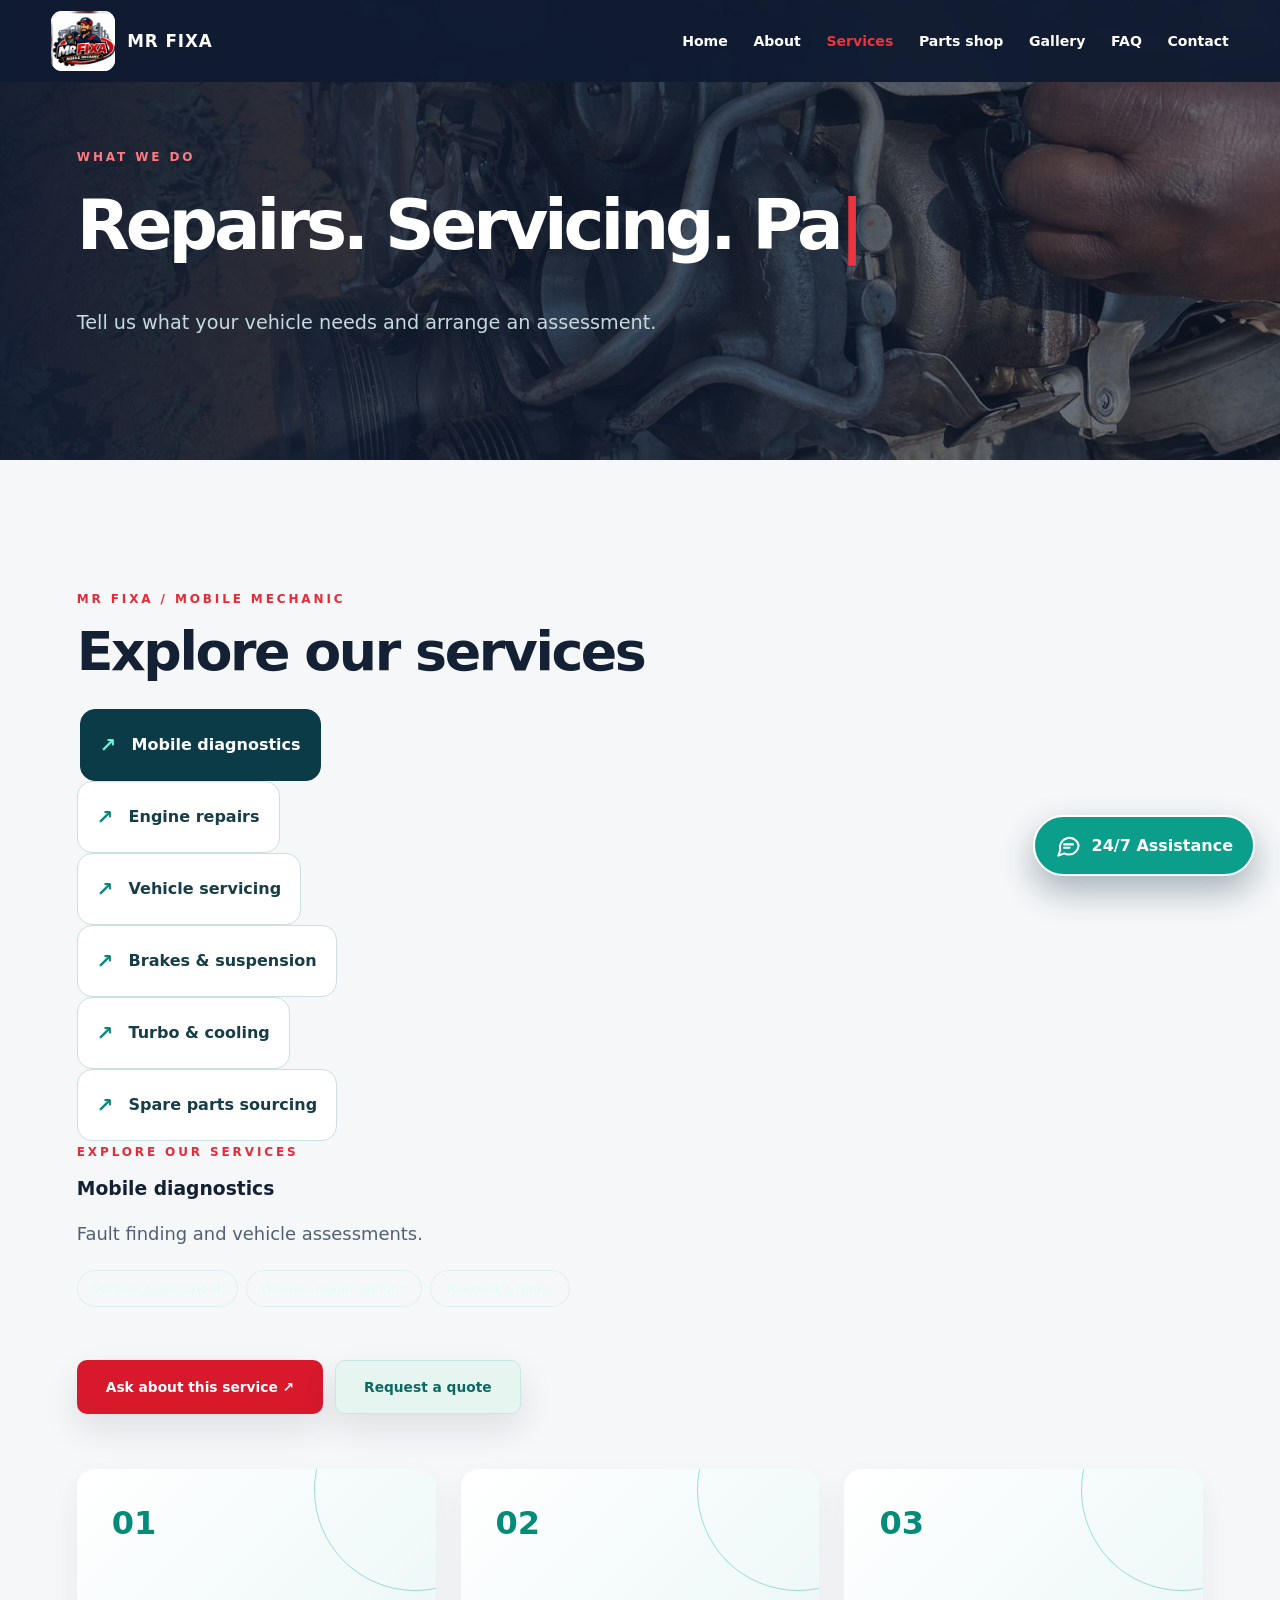
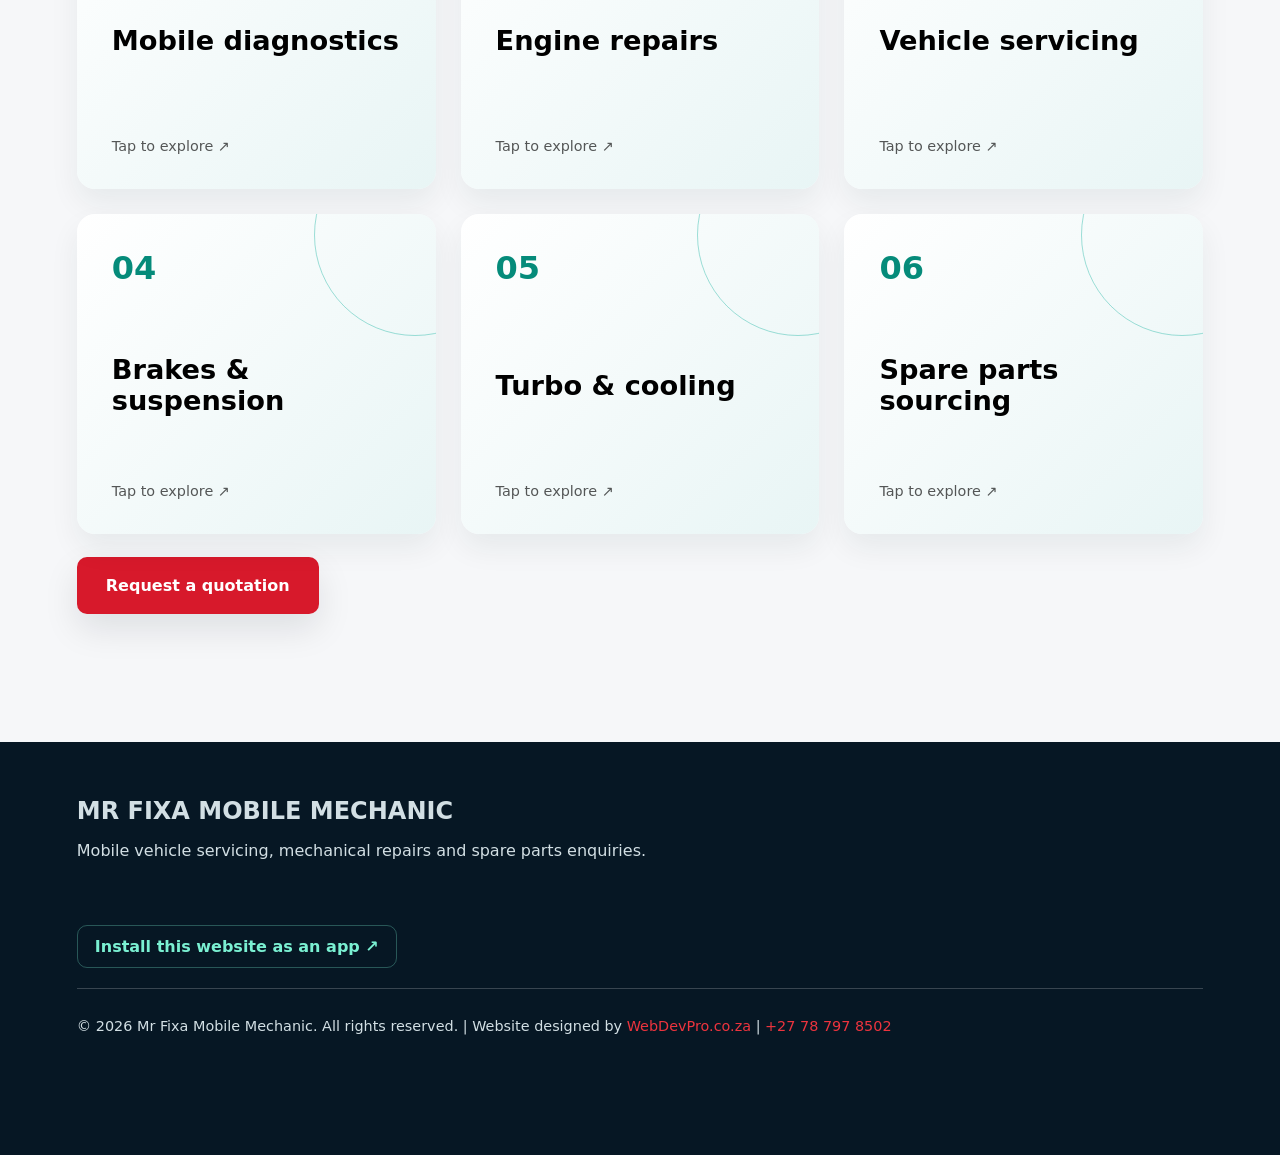
<file: services.html>
<!doctype html>
<html lang="en">
<head>
  <meta charset="utf-8">
  <meta name="viewport" content="width=device-width,initial-scale=1">
  <meta name="theme-color" content="#102337">
  <meta name="description" content="Mobile mechanic services, vehicle repairs and spare parts enquiries for Toyota, BMW and Mercedes-Benz.">
  <title>Services | Mr Fixa Mobile Mechanic</title>
  <meta name="robots" content="noindex,nofollow">
  <link rel="manifest" href="manifest.webmanifest">
  <link rel="icon" type="image/png" sizes="192x192" href="assets/icon-192.png">
  <link rel="apple-touch-icon" href="assets/icon-180.png">
  <meta name="apple-mobile-web-app-capable" content="yes">
  <meta name="apple-mobile-web-app-status-bar-style" content="black-translucent">
  <meta property="og:type" content="website">
  <meta property="og:title" content="Index | Mr Fixa Mobile Mechanic Premium Demo">
  <meta property="og:description" content="Mobile mechanic services and spare parts enquiries.">
  <link rel="stylesheet" href="styles.css">
  <link rel="stylesheet" href="premium.css"><link rel="stylesheet" href="mrfixa.css">
  <script src="site-config.js" defer></script>
  <script src="script.js" defer></script>
  <script src="premium.js" defer></script>
  <script src="chatbot.js" defer></script>
  <script src="pwa.js" defer></script>
</head>
<body data-page="services">
  <a href="#main" class="skip-link">Skip to content</a>
  <header class="header">
    <a class="brand" href="index.html" aria-label="Mr Fixa Mobile Mechanic home"><span class="brand-logo" data-brand-initials aria-hidden="true">MF</span><span data-brand-name>MR FIXA</span></a>
    <button class="menu-btn" id="menuBtn" type="button" aria-controls="primaryNav" aria-expanded="false">Menu <span aria-hidden="true">☰</span></button>
    <nav id="primaryNav" aria-label="Main navigation"><a href="index.html">Home</a><a href="about.html">About</a><a href="services.html" aria-current="page">Services</a><a href="store.html">Parts shop</a><a href="gallery.html">Gallery</a><a href="faq.html">FAQ</a><a href="contact.html">Contact</a></nav>
  </header>
  <div class="scroll-progress" id="scrollProgress" aria-hidden="true"></div>
  <main id="main"><section class="inner-hero"><span class="kicker">WHAT WE DO</span><h1 class="typewriter" data-text="Repairs. Servicing. Parts.">Repairs. Servicing. Parts.</h1><p>Tell us what your vehicle needs and arrange an assessment.</p></section><section class="section"><div class="section-head"><span class="kicker">MR FIXA / MOBILE MECHANIC</span><h2>Explore our services</h2></div><div id="serviceExplorer" class="service-explorer"><div id="serviceOptions" role="tablist"></div><div id="servicePanel" role="tabpanel"></div></div><div class="card-grid"><button class="flip-card" aria-pressed="false"><span class="flip-inner"><span class="flip-face front"><span class="number">01</span><strong>Mobile diagnostics</strong><small>Tap to explore ↗</small></span><span class="flip-face back"><strong>Mobile diagnostics</strong><span>Fault finding and vehicle assessments.</span></span></span></button><button class="flip-card" aria-pressed="false"><span class="flip-inner"><span class="flip-face front"><span class="number">02</span><strong>Engine repairs</strong><small>Tap to explore ↗</small></span><span class="flip-face back"><strong>Engine repairs</strong><span>Engine inspections, mechanical repairs and timing components.</span></span></span></button><button class="flip-card" aria-pressed="false"><span class="flip-inner"><span class="flip-face front"><span class="number">03</span><strong>Vehicle servicing</strong><small>Tap to explore ↗</small></span><span class="flip-face back"><strong>Vehicle servicing</strong><span>Routine maintenance and service parts.</span></span></span></button><button class="flip-card" aria-pressed="false"><span class="flip-inner"><span class="flip-face front"><span class="number">04</span><strong>Brakes & suspension</strong><small>Tap to explore ↗</small></span><span class="flip-face back"><strong>Brakes & suspension</strong><span>Brake discs, pads, shock absorbers and suspension inspections.</span></span></span></button><button class="flip-card" aria-pressed="false"><span class="flip-inner"><span class="flip-face front"><span class="number">05</span><strong>Turbo & cooling</strong><small>Tap to explore ↗</small></span><span class="flip-face back"><strong>Turbo & cooling</strong><span>Turbocharger and cooling system assessment.</span></span></span></button><button class="flip-card" aria-pressed="false"><span class="flip-inner"><span class="flip-face front"><span class="number">06</span><strong>Spare parts sourcing</strong><small>Tap to explore ↗</small></span><span class="flip-face back"><strong>Spare parts sourcing</strong><span>Request compatible parts for Toyota, BMW and Mercedes-Benz.</span></span></span></button></div><button class="btn" data-open-quote>Request a quotation</button></section></main>
  <footer>
    <div class="footer-main"><strong>MR FIXA MOBILE MECHANIC</strong><p>Mobile vehicle servicing, mechanical repairs and spare parts enquiries.</p></div>
    <p class="footer-install"><button type="button" data-install>Install this website as an app ↗</button></p>
    <div class="footer-bottom">© <span id="year"></span> <span data-client-name>Mr Fixa Mobile Mechanic</span>. All rights reserved. | Website designed by <a href="https://webdevpro.co.za" target="_blank" rel="noopener noreferrer">WebDevPro.co.za</a> | <a href="tel:+27787978502">+27 78 797 8502</a></div>
  </footer>
  <nav class="mobile-bottom mobile-bottom-pro" aria-label="Mobile quick navigation">
    <a class="mobile-nav-item" href="index.html" aria-current="page"><span class="mobile-nav-icon-wrap"><svg class="mobile-nav-icon" viewBox="0 0 24 24" fill="none" stroke="currentColor" stroke-width="1.8" stroke-linecap="round" stroke-linejoin="round" aria-hidden="true" focusable="false"><path d="m3 10 9-7 9 7"/><path d="M5 9v11a1 1 0 0 0 1 1h12a1 1 0 0 0 1-1V9"/><path d="M9 21v-7h6v7"/></svg></span><span class="mobile-nav-label">Home</span></a>
    <a class="mobile-nav-item" href="store.html"><span class="mobile-nav-icon-wrap"><svg class="mobile-nav-icon" viewBox="0 0 24 24" fill="none" stroke="currentColor" stroke-width="1.8" stroke-linecap="round" stroke-linejoin="round" aria-hidden="true" focusable="false"><rect x="3" y="3" width="7" height="7" rx="1.6"/><rect x="14" y="3" width="7" height="7" rx="1.6"/><rect x="3" y="14" width="7" height="7" rx="1.6"/><path d="M17.5 14v7m-3.5-3.5h7"/></svg></span><span class="mobile-nav-label">Shop</span></a>
    <button class="mobile-nav-item mobile-nav-chat" type="button" data-open-chat aria-controls="chatPanel" aria-label="Open 24/7 assistance"><span class="mobile-nav-icon-wrap mobile-nav-chat-icon"><svg class="mobile-nav-icon" viewBox="0 0 24 24" fill="none" stroke="currentColor" stroke-width="1.8" stroke-linecap="round" stroke-linejoin="round" aria-hidden="true" focusable="false"><path d="M20.5 11.6a8.4 8.4 0 0 1-8.6 8.3 9.5 9.5 0 0 1-4.2-.9L3 21l1.7-4.7A8.4 8.4 0 1 1 20.5 11.6Z"/><path d="M8.1 10.2h7.8M8.1 13.8h5.2"/></svg><span class="mobile-nav-live" aria-hidden="true"></span></span><span class="mobile-nav-label">Chat</span></button>
    <a class="mobile-nav-item" href="contact.html"><span class="mobile-nav-icon-wrap"><svg class="mobile-nav-icon" viewBox="0 0 24 24" fill="none" stroke="currentColor" stroke-width="1.8" stroke-linecap="round" stroke-linejoin="round" aria-hidden="true" focusable="false"><rect x="3" y="5" width="18" height="14" rx="2.6"/><path d="m4 7 8 6 8-6"/></svg></span><span class="mobile-nav-label">Contact</span></a>
    <button class="mobile-nav-item" id="installHelp" type="button" aria-label="Install this website as an app"><span class="mobile-nav-icon-wrap"><svg class="mobile-nav-icon" viewBox="0 0 24 24" fill="none" stroke="currentColor" stroke-width="1.8" stroke-linecap="round" stroke-linejoin="round" aria-hidden="true" focusable="false"><rect x="6.5" y="2.5" width="11" height="19" rx="2.3"/><path d="M12 7v7m-3-3 3 3 3-3"/><path d="M10 18h4"/></svg></span><span class="mobile-nav-label">Install</span></button>
  </nav>
  <dialog id="installDialog" aria-labelledby="installTitle">
    <h2 id="installTitle">Install this website</h2>
    <p>Install Mr Fixa as an app where supported. On iPhone: Safari → Share → Add to Home Screen.</p>
    <p id="installStatus" role="status"></p>
    <button id="installNow" type="button" hidden>Install app</button>
    <button id="closeDialog" type="button">Close</button>
  </dialog>
  <button id="chatLauncher" class="chat-launcher" type="button" aria-controls="chatPanel" aria-expanded="false" aria-haspopup="dialog" aria-label="Open 24/7 enquiry assistant">
    <svg viewBox="0 0 24 24" width="27" height="27" fill="none" stroke="currentColor" stroke-width="1.8" stroke-linecap="round" stroke-linejoin="round" aria-hidden="true"><path d="M21 11.5a8.5 8.5 0 0 1-8.5 8.5 9 9 0 0 1-4.3-1L3 21l1.6-5A8.5 8.5 0 1 1 21 11.5Z"/><path d="M8 11h8M8 14h5"/></svg>
    <span class="chat-launcher-label">24/7 Assistance</span>
  </button>
  <section id="chatPanel" class="chat-panel" role="dialog" aria-modal="false" aria-label="24/7 automated enquiry assistant" hidden>
    <div class="chat-top"><div class="chat-avatar" aria-hidden="true">✦</div><div class="chat-heading"><strong id="chatCompany">Mr Fixa Mobile Mechanic</strong><span><i class="online-dot" aria-hidden="true"></i> 24/7 automated assistance</span></div><button id="chatClose" class="chat-close" type="button" aria-label="Close enquiry assistant">×</button></div>
    <div class="chat-progress" id="chatProgress" aria-live="polite">Welcome</div>
    <div id="chatTranscript" class="chat-transcript" aria-live="polite" aria-relevant="additions text"></div>
    <div class="chat-compose"><div id="chatControls"></div><p id="chatStatus" class="chat-status" role="status" hidden></p><p class="chat-footnote">We prepare your message; you confirm sending it in WhatsApp.</p></div>
  </section>
</body>
</html>
</file>
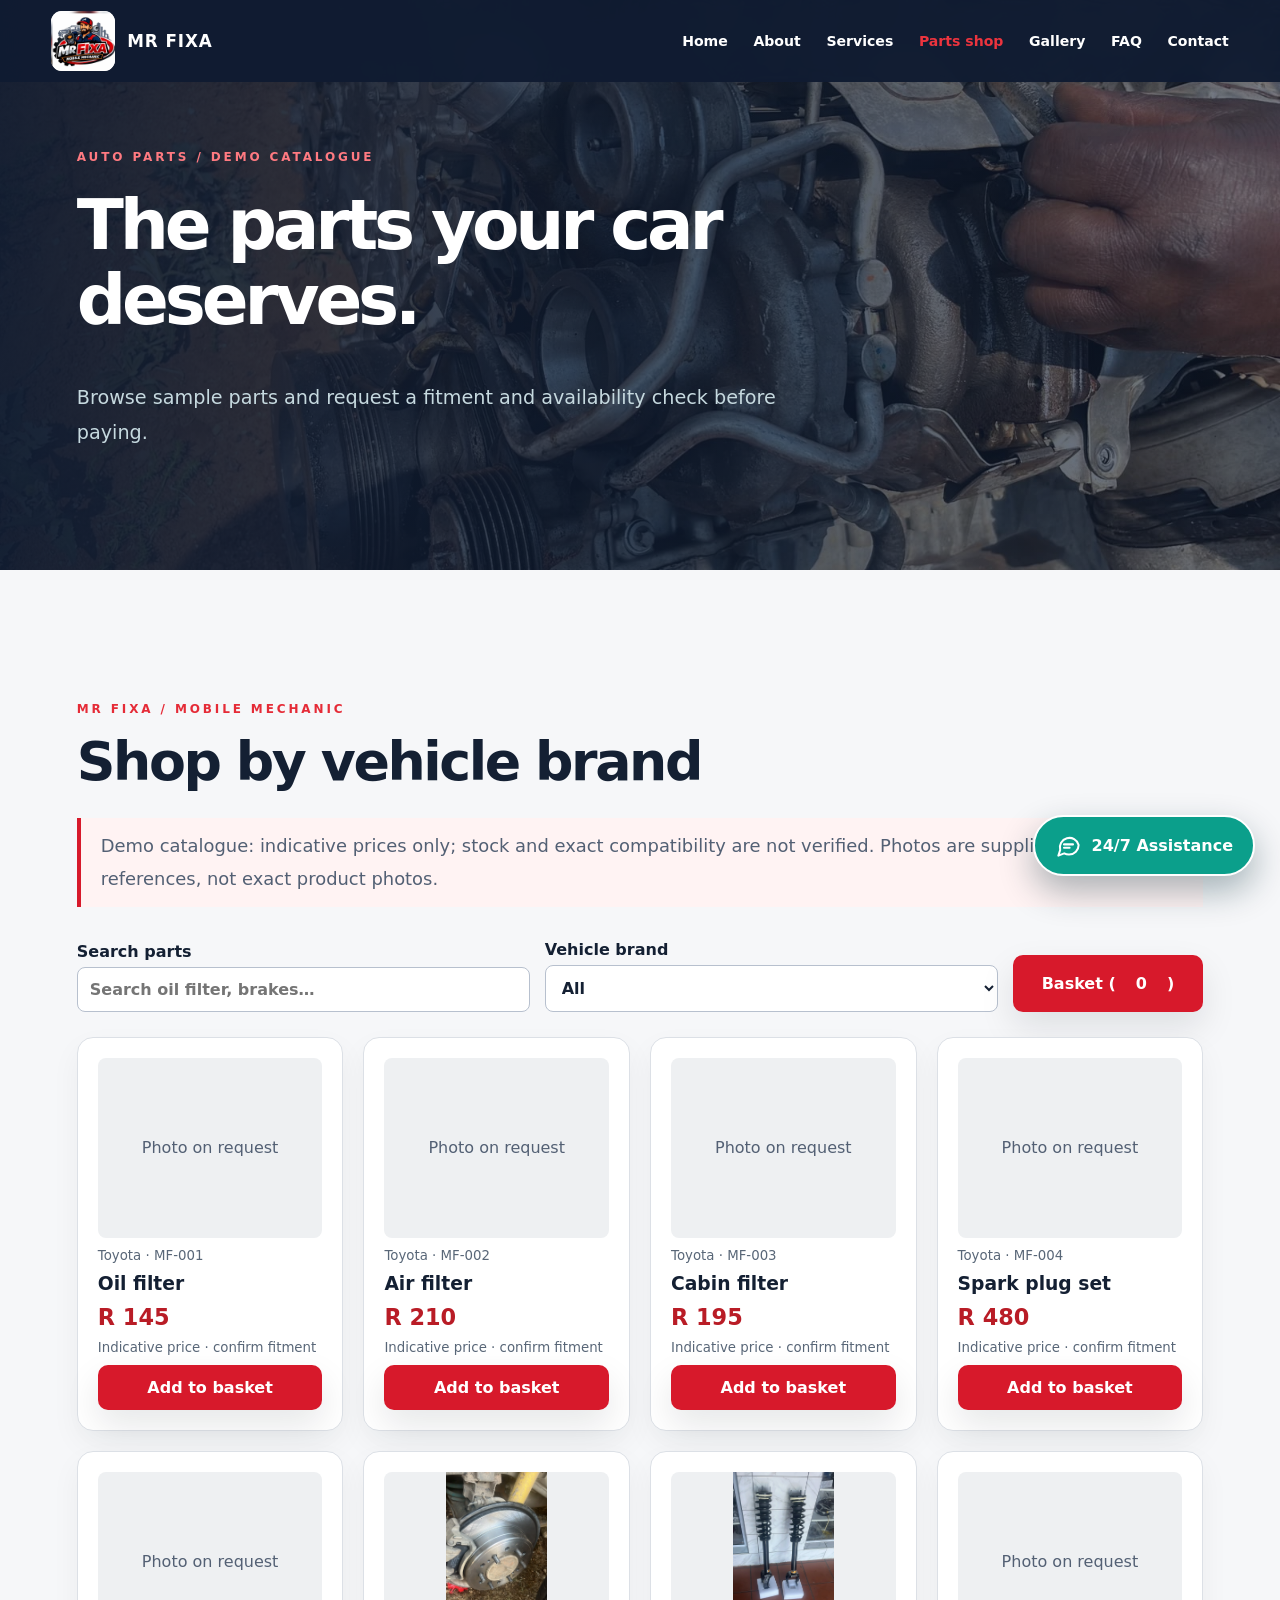
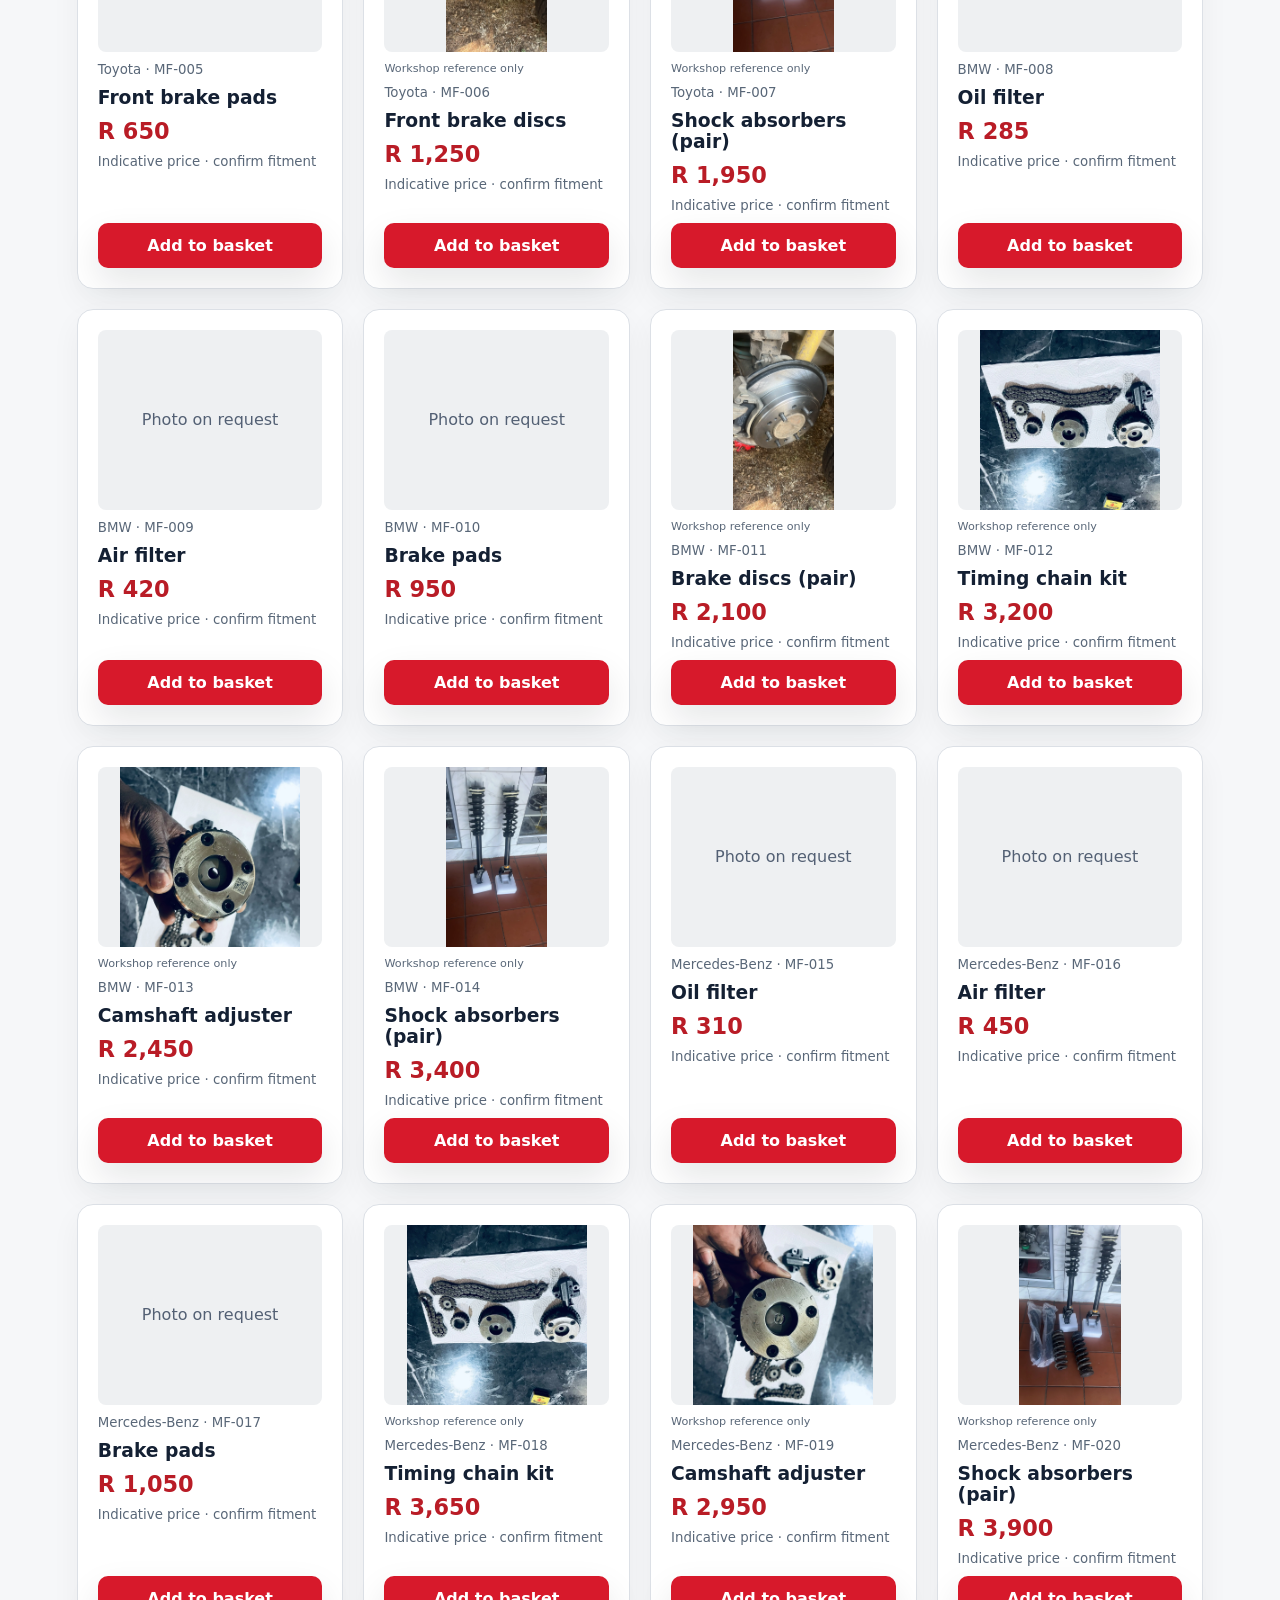
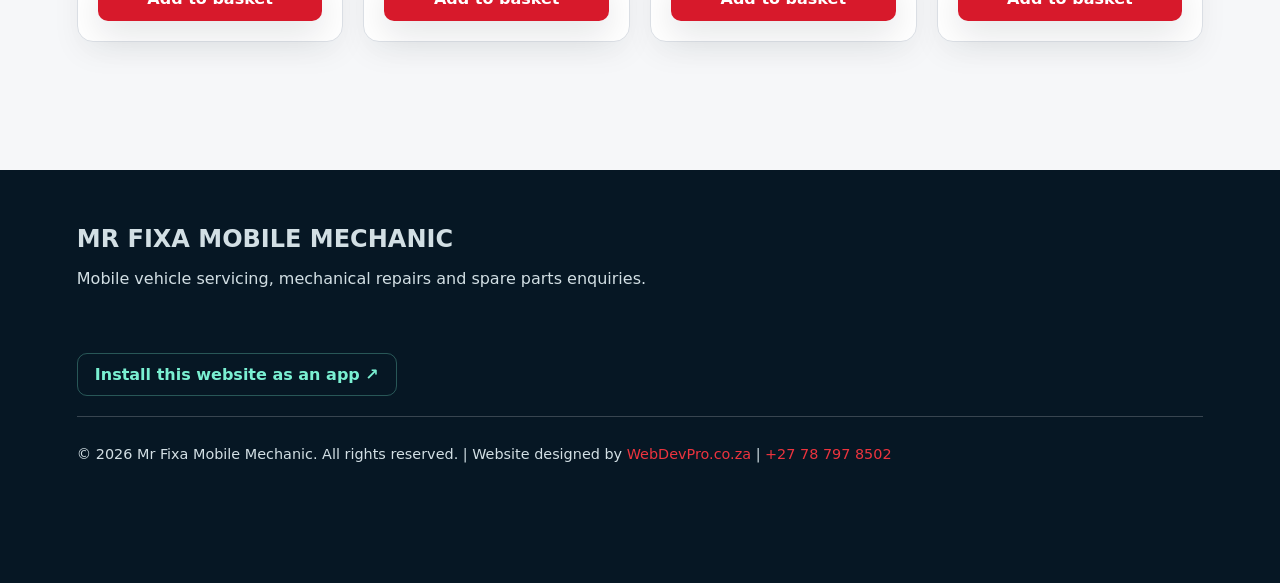
<file: store.html>
<!doctype html>
<html lang="en">
<head>
  <meta charset="utf-8">
  <meta name="viewport" content="width=device-width,initial-scale=1">
  <meta name="theme-color" content="#102337">
  <meta name="description" content="Mobile mechanic services, vehicle repairs and spare parts enquiries for Toyota, BMW and Mercedes-Benz.">
  <title>Parts shop | Mr Fixa Mobile Mechanic</title>
  <meta name="robots" content="noindex,nofollow">
  <link rel="manifest" href="manifest.webmanifest">
  <link rel="icon" type="image/png" sizes="192x192" href="assets/icon-192.png">
  <link rel="apple-touch-icon" href="assets/icon-180.png">
  <meta name="apple-mobile-web-app-capable" content="yes">
  <meta name="apple-mobile-web-app-status-bar-style" content="black-translucent">
  <meta property="og:type" content="website">
  <meta property="og:title" content="Index | Mr Fixa Mobile Mechanic Premium Demo">
  <meta property="og:description" content="Mobile mechanic services and spare parts enquiries.">
  <link rel="stylesheet" href="styles.css">
  <link rel="stylesheet" href="premium.css"><link rel="stylesheet" href="mrfixa.css">
  <script src="site-config.js" defer></script>
  <script src="script.js" defer></script>
  <script src="premium.js" defer></script>
  <script src="chatbot.js" defer></script>
  <script src="pwa.js" defer></script>
</head>
<body data-page="store">
  <a href="#main" class="skip-link">Skip to content</a>
  <header class="header">
    <a class="brand" href="index.html" aria-label="Mr Fixa Mobile Mechanic home"><span class="brand-logo" data-brand-initials aria-hidden="true">MF</span><span data-brand-name>MR FIXA</span></a>
    <button class="menu-btn" id="menuBtn" type="button" aria-controls="primaryNav" aria-expanded="false">Menu <span aria-hidden="true">☰</span></button>
    <nav id="primaryNav" aria-label="Main navigation"><a href="index.html">Home</a><a href="about.html">About</a><a href="services.html">Services</a><a href="store.html" aria-current="page">Parts shop</a><a href="gallery.html">Gallery</a><a href="faq.html">FAQ</a><a href="contact.html">Contact</a></nav>
  </header>
  <div class="scroll-progress" id="scrollProgress" aria-hidden="true"></div>
  <main id="main"><section class="inner-hero"><span class="kicker">AUTO PARTS / DEMO CATALOGUE</span><h1 class="typewriter" data-text="The parts your car deserves.">The parts your car deserves.</h1><p>Browse sample parts and request a fitment and availability check before paying.</p></section><section class="section"><div class="section-head"><span class="kicker">MR FIXA / MOBILE MECHANIC</span><h2>Shop by vehicle brand</h2></div><p class="notice">Demo catalogue: indicative prices only; stock and exact compatibility are not verified. Photos are supplied workshop references, not exact product photos.</p><div class="shop-controls"><label>Search parts<input id="search" placeholder="Search oil filter, brakes…"></label><label>Vehicle brand<select id="brand"><option>All</option><option>Toyota</option><option>BMW</option><option>Mercedes-Benz</option></select></label><button class="btn" id="basketToggle">Basket (<span id="count">0</span>)</button></div><div id="products" class="product-grid"></div><dialog id="basket"><h2>Your basket</h2><div id="items"></div><p id="total"></p><form id="order"><label>Your name<input required name="customer"></label><label>Vehicle model, year and engine / VIN if available<input required name="vehicle"></label><label>Delivery or collection area<input required name="area"></label><button class="btn" type="submit">Request order via WhatsApp</button><button type="button" id="closeBasket">Close</button></form></dialog><script src="store.js" defer></script></section></main>
  <footer>
    <div class="footer-main"><strong>MR FIXA MOBILE MECHANIC</strong><p>Mobile vehicle servicing, mechanical repairs and spare parts enquiries.</p></div>
    <p class="footer-install"><button type="button" data-install>Install this website as an app ↗</button></p>
    <div class="footer-bottom">© <span id="year"></span> <span data-client-name>Mr Fixa Mobile Mechanic</span>. All rights reserved. | Website designed by <a href="https://webdevpro.co.za" target="_blank" rel="noopener noreferrer">WebDevPro.co.za</a> | <a href="tel:+27787978502">+27 78 797 8502</a></div>
  </footer>
  <nav class="mobile-bottom mobile-bottom-pro" aria-label="Mobile quick navigation">
    <a class="mobile-nav-item" href="index.html" aria-current="page"><span class="mobile-nav-icon-wrap"><svg class="mobile-nav-icon" viewBox="0 0 24 24" fill="none" stroke="currentColor" stroke-width="1.8" stroke-linecap="round" stroke-linejoin="round" aria-hidden="true" focusable="false"><path d="m3 10 9-7 9 7"/><path d="M5 9v11a1 1 0 0 0 1 1h12a1 1 0 0 0 1-1V9"/><path d="M9 21v-7h6v7"/></svg></span><span class="mobile-nav-label">Home</span></a>
    <a class="mobile-nav-item" href="store.html"><span class="mobile-nav-icon-wrap"><svg class="mobile-nav-icon" viewBox="0 0 24 24" fill="none" stroke="currentColor" stroke-width="1.8" stroke-linecap="round" stroke-linejoin="round" aria-hidden="true" focusable="false"><rect x="3" y="3" width="7" height="7" rx="1.6"/><rect x="14" y="3" width="7" height="7" rx="1.6"/><rect x="3" y="14" width="7" height="7" rx="1.6"/><path d="M17.5 14v7m-3.5-3.5h7"/></svg></span><span class="mobile-nav-label">Shop</span></a>
    <button class="mobile-nav-item mobile-nav-chat" type="button" data-open-chat aria-controls="chatPanel" aria-label="Open 24/7 assistance"><span class="mobile-nav-icon-wrap mobile-nav-chat-icon"><svg class="mobile-nav-icon" viewBox="0 0 24 24" fill="none" stroke="currentColor" stroke-width="1.8" stroke-linecap="round" stroke-linejoin="round" aria-hidden="true" focusable="false"><path d="M20.5 11.6a8.4 8.4 0 0 1-8.6 8.3 9.5 9.5 0 0 1-4.2-.9L3 21l1.7-4.7A8.4 8.4 0 1 1 20.5 11.6Z"/><path d="M8.1 10.2h7.8M8.1 13.8h5.2"/></svg><span class="mobile-nav-live" aria-hidden="true"></span></span><span class="mobile-nav-label">Chat</span></button>
    <a class="mobile-nav-item" href="contact.html"><span class="mobile-nav-icon-wrap"><svg class="mobile-nav-icon" viewBox="0 0 24 24" fill="none" stroke="currentColor" stroke-width="1.8" stroke-linecap="round" stroke-linejoin="round" aria-hidden="true" focusable="false"><rect x="3" y="5" width="18" height="14" rx="2.6"/><path d="m4 7 8 6 8-6"/></svg></span><span class="mobile-nav-label">Contact</span></a>
    <button class="mobile-nav-item" id="installHelp" type="button" aria-label="Install this website as an app"><span class="mobile-nav-icon-wrap"><svg class="mobile-nav-icon" viewBox="0 0 24 24" fill="none" stroke="currentColor" stroke-width="1.8" stroke-linecap="round" stroke-linejoin="round" aria-hidden="true" focusable="false"><rect x="6.5" y="2.5" width="11" height="19" rx="2.3"/><path d="M12 7v7m-3-3 3 3 3-3"/><path d="M10 18h4"/></svg></span><span class="mobile-nav-label">Install</span></button>
  </nav>
  <dialog id="installDialog" aria-labelledby="installTitle">
    <h2 id="installTitle">Install this website</h2>
    <p>Install Mr Fixa as an app where supported. On iPhone: Safari → Share → Add to Home Screen.</p>
    <p id="installStatus" role="status"></p>
    <button id="installNow" type="button" hidden>Install app</button>
    <button id="closeDialog" type="button">Close</button>
  </dialog>
  <button id="chatLauncher" class="chat-launcher" type="button" aria-controls="chatPanel" aria-expanded="false" aria-haspopup="dialog" aria-label="Open 24/7 enquiry assistant">
    <svg viewBox="0 0 24 24" width="27" height="27" fill="none" stroke="currentColor" stroke-width="1.8" stroke-linecap="round" stroke-linejoin="round" aria-hidden="true"><path d="M21 11.5a8.5 8.5 0 0 1-8.5 8.5 9 9 0 0 1-4.3-1L3 21l1.6-5A8.5 8.5 0 1 1 21 11.5Z"/><path d="M8 11h8M8 14h5"/></svg>
    <span class="chat-launcher-label">24/7 Assistance</span>
  </button>
  <section id="chatPanel" class="chat-panel" role="dialog" aria-modal="false" aria-label="24/7 automated enquiry assistant" hidden>
    <div class="chat-top"><div class="chat-avatar" aria-hidden="true">✦</div><div class="chat-heading"><strong id="chatCompany">Mr Fixa Mobile Mechanic</strong><span><i class="online-dot" aria-hidden="true"></i> 24/7 automated assistance</span></div><button id="chatClose" class="chat-close" type="button" aria-label="Close enquiry assistant">×</button></div>
    <div class="chat-progress" id="chatProgress" aria-live="polite">Welcome</div>
    <div id="chatTranscript" class="chat-transcript" aria-live="polite" aria-relevant="additions text"></div>
    <div class="chat-compose"><div id="chatControls"></div><p id="chatStatus" class="chat-status" role="status" hidden></p><p class="chat-footnote">We prepare your message; you confirm sending it in WhatsApp.</p></div>
  </section>
</body>
</html>
</file>
<file: styles.css>
:root{--navy:#071c2b;--teal:#42dcc4;--white:#fff;--ink:#143244;--muted:#607383}*{box-sizing:border-box}html{scroll-behavior:smooth}body{margin:0;font-family:system-ui,-apple-system,Segoe UI,sans-serif;background:#f6f9fa;color:var(--ink)}a{color:inherit;text-decoration:none}button{font:inherit;cursor:pointer}button:focus-visible,a:focus-visible{outline:3px solid var(--teal);outline-offset:4px}.header{height:82px;background:#071c2bee;backdrop-filter:blur(16px);position:fixed;z-index:30;inset:0 0 auto;display:flex;align-items:center;justify-content:space-between;padding:0 clamp(20px,6vw,100px);color:white}.brand{display:flex;align-items:center;gap:9px;font-weight:850;letter-spacing:.06em}.brand b{color:var(--teal)}.brand-logo{display:grid;place-items:center;background:var(--teal);color:var(--navy);width:42px;height:42px;border-radius:11px}#primaryNav{display:flex;gap:32px}#primaryNav a:hover,.text-link{color:var(--teal)}.menu-btn{display:none}.hero{min-height:min(800px,100svh);height:100svh;position:relative;isolation:isolate;display:flex;align-items:center;color:white;overflow:hidden}.hero-bg,.hero-overlay{position:absolute;inset:0;z-index:-2}.hero-bg{opacity:0;transition:opacity 1.25s ease,transform 8s linear;transform:scale(1.08)}.hero-bg.active{opacity:1;transform:scale(1)}.slide-a{background:radial-gradient(circle at 75% 35%,#387c9d 0%,transparent 34%),linear-gradient(125deg,#071c2b,#193b55 65%,#0a5260)}.slide-b{background:radial-gradient(circle at 68% 50%,#10a991 0%,transparent 40%),linear-gradient(130deg,#071c2b,#12445c)}.slide-c{background:radial-gradient(circle at 76% 35%,#d3aa5e 0%,transparent 38%),linear-gradient(135deg,#071c2b,#1d485b)}.hero-overlay{background:linear-gradient(90deg,#061826bb,transparent);z-index:-1}.hero-content{width:min(940px,88%);margin:80px auto 0}.eyebrow,.kicker{display:inline-block;letter-spacing:.24em;font-size:.75rem;font-weight:800;color:var(--teal)}h1{font-size:clamp(3rem,7vw,6.5rem);letter-spacing:-.06em;line-height:1.08;margin:24px 0}h2{font-size:clamp(2.1rem,4.2vw,4rem);line-height:1.12;letter-spacing:-.045em;margin:14px 0 26px}.hero p{font-size:clamp(1rem,1.6vw,1.35rem);line-height:1.8;max-width:660px;min-height:85px}.btn{background:var(--teal);color:var(--navy);display:inline-flex;gap:20px;align-items:center;padding:18px 28px;border-radius:10px;font-weight:800;margin-top:23px;transition:transform .6s}.btn:hover{transform:translateY(-5px)}.slide-controls{position:absolute;bottom:50px;right:7%;display:flex;align-items:center;gap:18px}.slide-controls button{border:1px solid #ffffff88;background:#ffffff16;border-radius:50%;color:white;width:47px;height:47px}.section{padding:clamp(85px,10vw,150px) max(6vw,24px)}.section-head{max-width:780px}.section p{font-size:1.12rem;line-height:1.8;color:var(--muted)}.card-grid{display:grid;grid-template-columns:repeat(3,1fr);gap:25px;margin-top:55px}.flip-card{border:0;background:transparent;height:320px;perspective:1200px;padding:0;text-align:left}.flip-inner{display:block;width:100%;height:100%;position:relative;transform-style:preserve-3d;transition:transform 1.15s cubic-bezier(.22,1,.36,1)}.flip-card.flipped .flip-inner{transform:rotateY(180deg)}.flip-face{position:absolute;inset:0;display:flex;flex-direction:column;justify-content:space-between;padding:35px;border-radius:18px;backface-visibility:hidden;box-shadow:0 14px 30px #0b263111}.front{background:linear-gradient(135deg,#fff,#e8f5f5)}.back{background:#092a39;color:#fff;transform:rotateY(180deg)}.flip-face strong{font-size:1.7rem}.flip-face small{font-size:.9rem;opacity:.65}.flip-face .number{color:#058b7a;font-size:2rem;font-weight:800}.split{display:grid;grid-template-columns:1fr 1fr;align-items:center;gap:8vw;background:#eaf2f3}.feature-visual{background:linear-gradient(145deg,#0c3448,#0d7d85);min-height:450px;border-radius:25px;display:grid;place-items:center;box-shadow:24px 24px 0 #cbdfe2}.feature-visual span{font-weight:900;font-size:clamp(3rem,5vw,6rem);color:white;line-height:1}.feature-visual b{color:var(--teal)}.text-link{color:#087f79;font-weight:800}.contact{text-align:center;background:#082534}.contact .kicker{color:var(--teal)}.contact h2{color:white}.contact p{max-width:720px;margin:auto;color:#bbd0d7}footer{background:#061724;color:#d2dfe4;padding:55px 6vw 115px}.footer-main{margin-bottom:65px}.footer-main strong{font-size:1.5rem}.footer-bottom{border-top:1px solid #ffffff33;padding-top:25px;font-size:.9rem;line-height:1.8}.footer-bottom a{color:var(--teal)}.mobile-bottom{display:none}.reveal.ready{opacity:0;transition:opacity 1.05s cubic-bezier(.22,1,.36,1),transform 1.15s cubic-bezier(.22,1,.36,1)}.reveal.ready.slide-up{transform:translateY(55px)}.reveal.ready.slide-left{transform:translateX(-60px)}.reveal.ready.slide-right{transform:translateX(60px)}.reveal.ready.scale-in{transform:scale(.9)}.reveal.ready.rotate-in{transform:rotate(-4deg) scale(.94)}.reveal.ready.visible{opacity:1;transform:none}.card-grid .flip-card:nth-child(2){transition-delay:.14s}.card-grid .flip-card:nth-child(3){transition-delay:.28s}.typewriter.is-typing::after{content:'|';color:var(--teal);animation:blink .7s step-end infinite}@keyframes blink{50%{opacity:0}}.word-reveal span{display:inline-block;opacity:0;transform:translateY(15px);animation:wordin .75s forwards}@keyframes wordin{to{opacity:1;transform:none}}dialog{border:0;border-radius:15px;max-width:370px;padding:28px;box-shadow:0 25px 80px #0006}dialog::backdrop{background:#001b2aad}dialog button{padding:11px 24px;border:0;border-radius:8px;background:var(--teal)}@media(max-width:767px){.header{height:68px;padding:0 20px}.menu-btn{display:block;background:transparent;color:white;border:1px solid #ffffff77;border-radius:8px;padding:8px 12px}#primaryNav{display:none;position:absolute;top:68px;left:0;right:0;background:#071c2b;padding:20px;flex-direction:column;gap:20px}#primaryNav.open{display:flex}.hero{height:84svh;min-height:570px}.hero-content{margin-top:70px}.slide-controls{bottom:24px}.section{padding:86px 22px}.card-grid{grid-template-columns:1fr;gap:23px}.flip-card{height:260px}.split{grid-template-columns:1fr}.feature-visual{min-height:280px}.mobile-bottom{position:fixed;display:grid;grid-template-columns:repeat(5,1fr);bottom:0;left:0;right:0;z-index:40;background:#071c2bf5;color:white;padding:9px 5px calc(9px + env(safe-area-inset-bottom));box-shadow:0 -5px 30px #0004}.mobile-bottom a,.mobile-bottom button{font-size:.67rem;display:flex;flex-direction:column;align-items:center;gap:3px;justify-content:center;background:none;border:0;color:white;min-height:48px}.mobile-bottom span{font-size:1.45rem}body{padding-bottom:calc(65px + env(safe-area-inset-bottom))}footer{padding-bottom:45px}}@media(prefers-reduced-motion:reduce){*,*::before,*::after{scroll-behavior:auto!important;animation:none!important;transition:none!important}.hero-bg{transform:none}.reveal.ready{opacity:1!important;transform:none!important}.flip-card.flipped .flip-inner{transform:none}.flip-card.flipped .front{display:none}.flip-card.flipped .back{transform:none;display:flex}}

/* =============================================================
   ULTRA MAX 7 PRO — layered detail and chatbot additions
   Overrides preserve the original Ultra Max 7 visual identity.
   ============================================================= */
:root { --ease-premium:cubic-bezier(.22,1,.36,1); }
[hidden] { display:none !important; }
.skip-link { position:fixed;left:16px;top:-70px;z-index:200;background:white;color:#102337;padding:10px 15px;border-radius:8px; }
.skip-link:focus { top:10px; }
.header { z-index:60; }
#primaryNav { gap:clamp(12px,1.65vw,26px);align-items:center; }
#primaryNav a { font-size:.88rem;font-weight:600;transition:color .25s ease;white-space:nowrap; }
#primaryNav a[aria-current="page"] { color:var(--teal); }
.brand { font-size:.94rem;white-space:nowrap; }
.hero-content { width:min(1050px,88%); }
.hero-ctas { display:flex;align-items:center;gap:14px;flex-wrap:wrap; }
.btn { border:0;cursor:pointer;box-shadow:0 15px 35px #020f1b1a;transition:transform .45s var(--ease-premium),box-shadow .45s; }
.btn:hover { box-shadow:0 18px 35px #020f1b30; }
.btn-outline { background:#ffffff15;color:#fff;border:1px solid #ffffff8f;backdrop-filter:blur(7px); }
.btn-outline:hover { background:#ffffff27; }
.flip-card { border-radius:18px;transition:filter .3s,transform .45s var(--ease-premium); }
.flip-card:hover { transform:translateY(-5px); }
.flip-face { overflow:hidden; }
.flip-face:before { content:"";pointer-events:none;position:absolute;width:200px;height:200px;right:-80px;top:-80px;border:1px solid #00aa9960;border-radius:50%; }
.card-grid { align-items:stretch; }
.contact-btn { margin-top:25px; }
.feature-visual { overflow:hidden;position:relative;isolation:isolate; }
.feature-visual > span { z-index:2;position:relative; }
.visual-rings { position:absolute;width:420px;height:420px;border:1px solid #ffffff28;border-radius:50%;right:-30%;top:-35%;box-shadow:0 0 0 70px #ffffff08,0 0 0 140px #ffffff06;animation:orbit-pulse 7s ease-in-out infinite alternate; }
@keyframes orbit-pulse { from{transform:scale(.94) rotate(-8deg)} to{transform:scale(1.07) rotate(11deg)} }
.effects-showcase { background:radial-gradient(ellipse at 90% 20%,#c1f1e8aa,transparent 38%),#f4fbfa; }
.effects-grid,.info-grid { display:grid;grid-template-columns:repeat(3,minmax(0,1fr));gap:22px;margin-top:45px; }
.effect-tile { display:flex;flex-direction:column;min-height:345px;border-radius:23px;padding:29px;box-shadow:0 15px 45px #082b3911;overflow:hidden;position:relative;background:#0a2939;color:white;isolation:isolate; }
.effect-tile:nth-child(2) { background:#0b5357; }
.effect-tile:nth-child(3) { background:#24526a; }
.effect-tile::after { content:"";position:absolute;inset:auto -45% -75% 5%;height:370px;border-radius:50%;z-index:-1;background:radial-gradient(ellipse,#5eedd63d,transparent 70%); }
.effect-number { letter-spacing:.17em;font-size:.67rem;font-weight:900;color:#8af2dd; }
.effect-glyph { margin:auto;font-size:6rem;line-height:1;color:#7de5d6;opacity:.9;filter:drop-shadow(0 0 35px #30eac355); }
.effect-tile h3 { font-size:1.35rem;margin:15px 0 4px; }
.effect-tile p { color:#d0e0e4;font-size:.95rem;line-height:1.6;margin:0; }
.hover-lift { transition:transform .7s var(--ease-premium),box-shadow .7s var(--ease-premium),opacity 1.1s,filter 1.1s,clip-path 1.1s; }
.hover-lift:hover { transform:translateY(-9px);box-shadow:0 24px 55px #082b3928; }
.reveal.ready.mask-in { clip-path:inset(0 100% 0 0 round 18px);transform:translateY(22px); }
.reveal.ready.blur-in { filter:blur(12px);transform:translateY(33px) scale(.96); }
.reveal.ready.tilt-in { transform:perspective(700px) rotateY(14deg) translateY(45px); }
.reveal.ready.mask-in.visible { clip-path:inset(0 0 0 0 round 0);transform:none; }
.reveal.ready.blur-in.visible { filter:blur(0);transform:none; }
.reveal.ready.tilt-in.visible { transform:none; }
.effects-grid > :nth-child(2),.info-grid > :nth-child(2),.gallery-grid > :nth-child(2),.process-grid > :nth-child(2) { transition-delay:.14s; }
.effects-grid > :nth-child(3),.info-grid > :nth-child(3),.gallery-grid > :nth-child(3),.process-grid > :nth-child(3) { transition-delay:.28s; }
.gallery-grid > :nth-child(4),.process-grid > :nth-child(4) { transition-delay:.16s; }
.gallery-grid > :nth-child(5) { transition-delay:.27s; }
.reveal.ready { transition-duration:1.15s; }
.inner-hero { position:relative;isolation:isolate;overflow:hidden;min-height:480px;display:flex;justify-content:center;flex-direction:column;padding:150px max(6vw,24px) 100px;background:linear-gradient(115deg,#071c2b,#16485b);color:#fff; }
.inner-hero h1 { font-size:clamp(2.8rem,5.4vw,5.8rem);max-width:1000px;position:relative;z-index:1; }
.inner-hero p { font-size:clamp(1rem,1.5vw,1.2rem);line-height:1.8;color:#c6d9df;max-width:770px;position:relative;z-index:1; }
.inner-hero .kicker { position:relative;z-index:1; }
.inner-glow { position:absolute;right:-15%;top:-60%;width:70vw;height:70vw;max-width:900px;max-height:900px;border-radius:50%;background:radial-gradient(circle,#1fb8a759 0,transparent 66%);filter:blur(6px);pointer-events:none;animation:ambient-float 9s ease-in-out infinite alternate; }
@keyframes ambient-float { from{transform:translate(-3%,2%)} to{transform:translate(5%,-4%)} }
.light-split { background:#f6fbfa; }
.about-visual { background:linear-gradient(140deg,#062c43,#17a795); }
.info-card { padding:32px;background:#fff;border:1px solid #dcecef;border-radius:18px;min-height:260px;box-shadow:0 12px 32px #082a3810; }
.info-card h3 { font-size:1.75rem;line-height:1.15;margin:16px 0; }
.info-card p { font-size:1rem;line-height:1.7; }
.small-index { font-weight:900;color:#0f837e;letter-spacing:.12em;font-size:.78rem; }
.process-section { background:#e9f3f3; }
.process-grid { display:grid;grid-template-columns:repeat(4,1fr);gap:18px;margin:36px 0; }
.process-step { border-left:3px solid #08a896;padding:17px 20px;background:#fff;border-radius:4px 14px 14px 4px; }
.process-step b { font-size:2rem;color:#0c8d83; }
.process-step h3 { margin-bottom:5px; }
.process-step p { font-size:.94rem;margin:0; }
.text-button { padding:0;background:transparent;border:0;color:#0b817a;font-weight:800;margin-top:8px;text-decoration:underline;text-underline-offset:5px; }
.gallery-grid { display:grid;grid-template-columns:repeat(3,minmax(0,1fr));grid-auto-rows:230px;gap:20px; }
.gallery-tile { min-height:220px;padding:28px;display:flex;flex-direction:column;align-items:flex-start;justify-content:flex-end;overflow:hidden;color:white;position:relative;isolation:isolate;border-radius:18px;background:radial-gradient(circle at 70% 25%,#409fac 3%,transparent 42%),linear-gradient(145deg,#072638,#23526d); }
.gallery-tile:nth-child(even) { background:radial-gradient(circle at 30% 15%,#65d8b4,transparent 42%),linear-gradient(145deg,#17435b,#11777c); }
.gallery-tile::after { content:"";position:absolute;inset:-15%;border:1px solid #ffffff36;border-radius:50%;transform:translate(48%,27%);transition:transform .85s var(--ease-premium);z-index:-1; }
.gallery-tile:hover::after { transform:translate(32%,16%); }
.gallery-tile span { font-size:2rem;font-weight:900;color:#b0ffe9;margin-bottom:auto; }
.gallery-tile strong { font-size:1.5rem; }
.gallery-tile small { font-size:.82rem;opacity:.8;margin-top:8px; }
.gallery-tall { grid-row:span 2; }
.faq-section { max-width:1100px;margin:auto; }
.faq-list details { background:#fff;border:1px solid #d9e6e9;border-radius:14px;margin-bottom:14px;padding:0 24px;box-shadow:0 10px 22px #07233309; }
.faq-list summary { cursor:pointer;font-size:1.12rem;font-weight:800;padding:24px 25px 24px 0;list-style:none;position:relative; }
.faq-list summary::-webkit-details-marker { display:none; }
.faq-list summary::after { content:'+';position:absolute;right:0;top:18px;font-size:1.6rem;color:#008c81;transition:transform .25s; }
.faq-list details[open] summary::after { transform:rotate(45deg); }
.faq-list p { margin:0 0 24px;font-size:1rem; }
.faq-list code { background:#e4f3f0;padding:2px 5px;border-radius:4px; }
.review-empty { max-width:900px;margin:auto;text-align:center;border:1px solid #d6e8ea;border-radius:24px;padding:35px 35px 70px;background:radial-gradient(circle at 60% 15%,#d5f3eb,#fff 70%); }
.review-empty h2 { font-size:clamp(1.9rem,3.5vw,3rem); }
.review-empty p { margin:0 auto 30px;max-width:650px; }
.review-mark { font-family:Georgia,serif;font-size:7rem;line-height:1;color:#0ba897;height:90px; }
.review-tag { display:inline-block;background:#d7f1ea;color:#126c61;padding:12px 18px;border-radius:40px;font-weight:700;font-size:.9rem; }
.contact-layout { display:grid;grid-template-columns:1.15fr 1fr;gap:8vw;align-items:center; }
.contact-detail { display:flex;gap:20px;align-items:center;border-top:1px solid #d8e7e9;padding:16px 0; }
.contact-detail b { font-size:1.5rem;color:#078c81; }
.contact-panel { padding:48px 38px;border-radius:25px;background:linear-gradient(135deg,#0a273b,#0d5961);color:white;box-shadow:20px 20px 0 #d3e6e9; }
.contact-panel .panel-icon { font-size:4rem;color:#40dbc5;line-height:1; }
.contact-panel > span { color:#40dbc5;letter-spacing:.18em;font-weight:800;font-size:.7rem; }
.contact-panel h3 { font-size:clamp(1.8rem,3vw,3rem);margin:12px 0; }
.contact-panel p { color:#d5e7e9; }
.contact-panel small { display:block;margin-top:24px;line-height:1.6;color:#c2dadb; }

/* Guided chatbot: no screen takeover, compact mobile footprint, full keyboard support. */
.chat-launcher { position:fixed;right:25px;bottom:24px;z-index:70;display:flex;gap:10px;align-items:center;justify-content:center;padding:15px 20px;background:#0b9f8b;color:white;border:2px solid #fff;border-radius:50px;box-shadow:0 15px 35px #012a3555;font-weight:850;transition:transform .35s,background .35s,box-shadow .35s; }
.chat-launcher:hover { background:#087f78;transform:translateY(-5px);box-shadow:0 22px 40px #012a3566; }
.chat-panel { position:fixed;z-index:75;bottom:102px;right:25px;width:min(395px,calc(100vw - 28px));height:min(630px,calc(100dvh - 135px));display:flex;flex-direction:column;background:#f8fbfc;color:#143244;border:1px solid #d1e3e7;border-radius:20px;overflow:hidden;box-shadow:0 20px 65px #001d3159;animation:chat-enter .4s var(--ease-premium); }
@keyframes chat-enter { from{opacity:0;transform:translateY(17px) scale(.965)} to{opacity:1;transform:none} }
.chat-top { display:flex;gap:12px;align-items:center;padding:15px 17px;background:linear-gradient(115deg,#063543,#087e78);color:white;min-height:74px;flex-shrink:0; }
.chat-avatar { display:grid;place-items:center;width:43px;height:43px;border-radius:14px;background:#e3fff5;color:#087e78;font-size:1.5rem;flex-shrink:0; }
.chat-heading { display:flex;flex-direction:column;gap:5px;min-width:0;flex:1; }
.chat-heading strong { font-size:1rem;overflow:hidden;text-overflow:ellipsis;white-space:nowrap; }
.chat-heading span { font-size:.73rem;opacity:.91;white-space:nowrap; }
.online-dot { display:inline-block;width:7px;height:7px;margin-right:4px;background:#72f5c9;border-radius:50%; }
.chat-close { background:#ffffff24;color:white;border:0;border-radius:10px;width:34px;height:34px;font-size:1.6rem;line-height:1;flex-shrink:0; }
.chat-progress { flex-shrink:0;min-height:33px;padding:8px 18px;background:#e4f6f2;color:#126e66;font-size:.75rem;font-weight:800;letter-spacing:.035em; }
.chat-transcript { flex:1;min-height:95px;overflow-y:auto;padding:17px 16px 14px;display:flex;flex-direction:column;gap:13px;overscroll-behavior:contain; }
.chat-bubble { font-size:.9rem;line-height:1.52;max-width:92%;padding:12px 14px;border-radius:14px 14px 14px 4px;word-break:break-word;white-space:pre-wrap; }
.chat-bubble.bot { align-self:flex-start;background:white;color:#193849;box-shadow:0 3px 14px #102c3c0f;border:1px solid #dfebee; }
.chat-bubble.visitor { align-self:flex-end;background:#087f76;color:white;border-radius:14px 14px 4px 14px; }
.chat-compose { flex-shrink:0;padding:15px 15px 11px;background:white;border-top:1px solid #dde9eb;max-height:57%;overflow-y:auto; }
.chat-step-form { margin:0; }
.chat-field label,.chat-preview-label { display:block;font-size:.81rem;font-weight:800;margin-bottom:6px; }
.chat-input { width:100%;padding:12px 13px;border:1px solid #bfcfd3;border-radius:10px;background:white;color:#173748;font:inherit;font-size:.94rem;min-height:44px; }
textarea.chat-input { min-height:90px;resize:vertical; }
.chat-input:focus,.chat-message-preview:focus { border-color:#0b9687;outline:2px solid #0b968740;outline-offset:1px; }
.chat-error { min-height:0;margin:6px 0 0;color:#af2636;font-size:.76rem;font-weight:600; }
.chat-actions { display:flex;gap:9px;align-items:stretch;margin-top:12px; }
.chat-actions .chat-btn { flex:1; }
.chat-btn { border:0;border-radius:10px;padding:12px 14px;min-height:42px;font-size:.86rem;cursor:pointer;font-weight:800;transition:background .25s,transform .25s; }
.chat-btn:hover:not(:disabled) { transform:translateY(-1px); }
.chat-btn.primary { background:#079d86;color:white; }
.chat-btn.primary:hover { background:#087b6c; }
.chat-btn.secondary { background:#d6f1eb;color:#0a756b; }
.chat-btn.subtle { background:#eef4f5;color:#275264; }
.chat-btn:disabled { opacity:.45;cursor:not-allowed; }
.chat-review { background:#f3f9f9;border:1px solid #d9e8e9;border-radius:10px;padding:12px;max-height:140px;overflow-y:auto; }
.chat-review-line { display:flex;gap:9px;align-items:flex-start;margin:0 0 7px;font-size:.8rem;line-height:1.4; }
.chat-review-line:last-child { margin-bottom:0; }
.chat-review-line strong { color:#0b6962;min-width:63px; }
.chat-review-line span { flex:1;overflow-wrap:anywhere; }
.chat-preview-label { margin:12px 0 7px; }
.chat-message-preview { width:100%;padding:10px;min-height:90px;max-height:112px;resize:vertical;border:1px solid #d6e4e6;border-radius:8px;background:#f8fbfb;font-size:.78rem;line-height:1.45;color:#294958; }
.chat-status { margin:10px 0 0;color:#164e60;background:#e8f4f5;padding:9px 10px;border-radius:8px;font-size:.75rem;line-height:1.45; }
.chat-footnote { margin:11px 0 0;font-size:.69rem;line-height:1.4;color:#657984;text-align:center; }
.chat-fallback-link { display:block;margin-top:9px;color:#097c73;font-weight:800;text-decoration:underline; }
@media(max-width:1150px) { #primaryNav { gap:12px; } #primaryNav a { font-size:.8rem; } .brand { font-size:.85rem; } }
@media(max-width:920px) { .header { padding:0 20px; } .menu-btn { display:block;background:transparent;color:white;border:1px solid #ffffff77;border-radius:8px;padding:8px 12px; } #primaryNav { display:none;position:absolute;top:82px;left:0;right:0;background:#071c2b;padding:20px;flex-direction:column;gap:18px;align-items:stretch;box-shadow:0 20px 30px #0005; } #primaryNav.open { display:flex; } #primaryNav a { font-size:1rem; } }
@media(max-width:767px) {
  #primaryNav { top:68px; }
  .hero-ctas { flex-direction:column;align-items:flex-start;gap:8px; }
  .hero-ctas .btn { margin-top:4px;padding:13px 20px;font-size:.84rem; }
  .hero h1 { font-size:clamp(2.3rem,9.5vw,3.7rem); }
  .hero p { font-size:1rem;line-height:1.6;min-height:85px; }
  .inner-hero { padding:128px 22px 80px;min-height:400px; }
  .effects-grid,.info-grid,.gallery-grid,.contact-layout { grid-template-columns:1fr; }
  .process-grid { grid-template-columns:repeat(2,1fr); }
  .gallery-grid { grid-auto-rows:215px; }
  .gallery-tall { grid-row:span 1; }
  .effect-tile { min-height:290px; }
  .contact-panel { box-shadow:10px 10px 0 #d3e6e9; }
  .chat-launcher { right:15px;bottom:calc(77px + env(safe-area-inset-bottom));padding:13px 14px;border-radius:50%;width:54px;height:54px; }
  .chat-launcher-label { display:none; }
  .chat-panel { right:10px;bottom:calc(143px + env(safe-area-inset-bottom));width:min(390px,calc(100vw - 20px));height:min(525px,calc(100dvh - 164px - env(safe-area-inset-bottom)));border-radius:18px; }
  .chat-compose { max-height:62%; }
  .mobile-bottom { z-index:80; }
  .chat-open .chat-launcher { display:none; }
  .chat-panel { z-index:90; }
}
@media(max-width:390px) { .chat-panel { bottom:calc(136px + env(safe-area-inset-bottom));height:min(490px,calc(100dvh - 153px - env(safe-area-inset-bottom))); } .chat-bubble { font-size:.84rem; } .chat-compose { padding:12px; } .process-grid { gap:10px; } .process-step { padding:15px 12px; } }
@media(max-height:590px) and (min-width:768px) { .chat-panel { height:calc(100dvh - 90px);bottom:75px; } }
@media(prefers-reduced-motion:reduce) {
  .inner-glow,.visual-rings { animation:none !important; }
  .reveal.ready.mask-in,.reveal.ready.blur-in,.reveal.ready.tilt-in { clip-path:none !important;filter:none !important;transform:none !important;opacity:1 !important; }
  .hover-lift:hover,.flip-card:hover,.chat-launcher:hover { transform:none !important; }
}
/* Reveals translate briefly beyond the viewport; clip that transient overflow
   so narrow Android/iPhone layouts do not widen their visual viewport. */
html,body { overflow-x:clip;max-width:100%; }
</file>
<file: premium.css>
/* ULTRA MAX 7 PRO — PREMIUM MODULES. Layered above existing styles. */
:root{--navy:#081d2c;--teal:#44d8bb;--teal-deep:#087f76;--ink:#092637;--muted:#52727a;--surface:#f2f8f8;--premium-shadow:0 20px 65px #092c4018}
@view-transition{navigation:auto}
::view-transition-old(root){animation:200ms ease-out both fade-out}
::view-transition-new(root){animation:280ms ease-out both fade-in}
@keyframes fade-out{to{opacity:0;filter:blur(3px)}}
@keyframes fade-in{from{opacity:0;filter:blur(3px)}to{opacity:1;filter:none}}
.scroll-progress{position:fixed;top:0;left:0;right:0;height:3px;background:var(--teal);transform:scaleX(0);transform-origin:left;z-index:105;pointer-events:none;box-shadow:0 0 16px #46d9bb66}
.section .section-head>h2,.section h2{line-height:1.15}
.premium-stat-section{background:linear-gradient(145deg,#eaf8f5,#f6fbfb)}
.stat-grid{display:grid;grid-template-columns:repeat(4,minmax(0,1fr));gap:14px;margin-top:45px}
.stat-card{position:relative;display:flex;align-items:center;justify-content:center;flex-direction:column;text-align:center;padding:28px 15px;min-height:165px;border:1px solid #cee6e3;border-radius:17px;background:white;box-shadow:0 12px 40px #003a3e08;overflow:hidden;transition-delay:var(--delay,0ms)}
.stat-card:before{content:"";position:absolute;inset:0 0 auto;height:3px;background:linear-gradient(90deg,#14b7a5,#57e6c6)}
.stat-value{font-size:clamp(2.5rem,4.4vw,4.8rem);letter-spacing:-.055em;line-height:1.2;color:#087e76;font-weight:900;font-variant-numeric:tabular-nums}
.stat-label{margin-top:7px;font-size:.88rem;line-height:1.4;color:#315461;font-weight:800}
.analytics-grid{display:grid;grid-template-columns:minmax(0,1.4fr) minmax(260px,.75fr);gap:22px;margin-top:30px}
.analytics-panel{border:1px solid #d9eaeb;border-radius:21px;padding:clamp(24px,3vw,39px);background:white;box-shadow:var(--premium-shadow)}
.analytics-panel h3{font-size:clamp(1.45rem,2.4vw,2.2rem);margin:12px 0}
.analytics-panel p{color:#617b82;line-height:1.65}
.bar-chart{display:grid;gap:24px;margin-top:27px}
.bar-heading{display:flex;justify-content:space-between;gap:12px;color:#173d4a;font-weight:800;margin-bottom:9px;font-size:.89rem}
.bar-track{height:15px;border-radius:99px;background:#deefee;overflow:hidden}
.bar-fill{height:100%;border-radius:99px;background:linear-gradient(90deg,#087e76,#5ce1c7);width:0;transition:width 1.4s cubic-bezier(.22,1,.36,1)}
.chart-visible .bar-fill{width:var(--bar-width)}
.ring-panel{text-align:center;display:flex;flex-direction:column;align-items:center;justify-content:center}
.progress-ring{width:min(225px,70%);aspect-ratio:1;border-radius:50%;display:grid;place-items:center;position:relative;margin:20px auto;background:conic-gradient(#15a999 0,#15a999 0%,#dcefed 0%);transition:background 1s}
.progress-ring.ring-visible{background:conic-gradient(#0dafa0 0,var(--ring-value),#dcefed var(--ring-value) 100%)}
.progress-ring:after{content:"";position:absolute;inset:17px;border-radius:50%;background:white;box-shadow:inset 0 0 0 1px #def0eb}
.progress-ring span{position:relative;z-index:1;font-size:clamp(2.4rem,4.8vw,4rem);font-weight:900;letter-spacing:-.06em;color:#0a6c69}
.cta-band{background:#062635;color:white;display:flex;align-items:center;justify-content:space-between;gap:35px}
.cta-band h2{color:white;font-size:clamp(2rem,3.5vw,3.4rem);max-width:680px}
.cta-band p{color:#cee1e2}.cta-band .btn{flex-shrink:0}
.btn-glass{border:1px solid #e1f8f58f;background:#f4fffa1e;color:white;backdrop-filter:blur(10px)}
.btn-secondary{background:#e7f5f1!important;color:#0a6964!important;border:1px solid #c9e7e2!important}
.service-explorer-section{background:linear-gradient(160deg,#e7f4f2,#f9fbfb)}
.service-explorer-layout{display:grid;grid-template-columns:minmax(220px,.75fr) minmax(0,1.5fr);gap:22px;margin-top:42px;align-items:stretch}
.service-tabs{display:flex;flex-direction:column;gap:9px}
.service-tab{border:1px solid #cbdee0;border-radius:15px;background:white;padding:19px;text-align:left;color:#163d48;font-weight:850;font-size:1rem;cursor:pointer;transition:background .25s,color .25s,transform .25s;min-height:72px;display:flex;align-items:center}
.service-tab:before{content:'↗';margin-right:15px;color:#07877b;font-size:1.25rem}
.service-tab:is(:hover,.active){background:#0c3b48;color:#fff;border-color:#0c3b48;transform:translateX(3px)}
.service-tab:is(:hover,.active):before{color:#67efd7}
.service-info-panel{padding:clamp(26px,4vw,55px);background:linear-gradient(135deg,#093446,#0e686d);color:white;border-radius:22px;box-shadow:var(--premium-shadow);min-height:350px;display:flex;flex-direction:column;align-items:flex-start}
.service-info-panel h3{font-size:clamp(2rem,3.6vw,3.6rem);line-height:1.09;color:white;margin:16px 0}
.service-info-panel p{max-width:740px;color:#d9f0ed;font-size:1.06rem;line-height:1.75}
.service-benefits{display:flex;gap:8px;flex-wrap:wrap;list-style:none;margin:20px 0 30px;padding:0}
.service-benefits li{border:1px solid #b6e4de6b;color:#e2fcf6;padding:10px 15px;border-radius:100px;background:#ffffff13;font-size:.82rem}
.explorer-actions{margin-top:auto;display:flex;gap:12px;flex-wrap:wrap}
.explorer-actions .btn{font-size:.86rem}
.premium-timeline-section{background:linear-gradient(180deg,#f5faf9,#e5f3f2)}
.premium-timeline{list-style:none;padding:0;display:grid;grid-template-columns:repeat(4,minmax(0,1fr));gap:23px;margin:46px 0 0;position:relative}
.premium-timeline:before{content:"";position:absolute;height:3px;top:34px;left:5%;right:5%;background:linear-gradient(90deg,#0c7a7a,#70e6c6)}
.timeline-item{position:relative;padding:66px 24px 24px;border:1px solid #d7e7e8;border-radius:18px;background:white;box-shadow:0 15px 35px #052c3a0e}
.timeline-index{position:absolute;left:23px;top:12px;width:44px;height:44px;border-radius:50%;display:grid;place-items:center;background:#0c847e;color:white;font-weight:900;box-shadow:0 0 0 7px #e9f7f3}
.timeline-item h3{font-size:1.3rem;color:#113d47}
.timeline-item p{color:#54727b;line-height:1.65;font-size:.95rem}
.premium-portfolio{background:#f1f8f7}
.filter-row{display:flex;flex-wrap:wrap;gap:10px;justify-content:center;margin:37px 0 27px}
.filter-btn{border:1px solid #c9dfe0;background:white;border-radius:100px;color:#1c5059;padding:12px 22px;font-weight:850;cursor:pointer;min-height:44px}
.filter-btn:is(:hover,.active){color:white;background:#0b716e;border-color:#0b716e}
.project-grid{display:grid;grid-template-columns:repeat(3,minmax(0,1fr));gap:17px}
.project-card{padding:0;position:relative;overflow:hidden;border:0;min-height:250px;aspect-ratio:1.15/1;border-radius:19px;isolation:isolate;cursor:pointer;text-align:left;background:#0b3040;color:white;box-shadow:0 13px 28px #073b4514;transform:perspective(900px) rotateX(var(--tiltX,0deg)) rotateY(var(--tiltY,0deg));transition:transform .25s,box-shadow .25s}
.project-card>img{width:100%;height:100%;object-fit:cover;transition:transform .7s}
.project-card:hover>img{transform:scale(1.07)}
.project-caption{position:absolute;inset:auto 0 0;padding:30px 22px 22px;background:linear-gradient(transparent,#061d2be8 68%);display:flex;flex-direction:column;gap:5px}
.project-caption>span{font-size:.69rem;letter-spacing:.16em;color:#87f8d9;font-weight:900;text-transform:uppercase}
.project-caption strong{font-size:1.38rem;color:white}.project-caption small{color:#dbecec;font-weight:650}
.project-dialog{width:min(900px,calc(100% - 24px));max-width:none;border:1px solid #a1c0c2;background:#091e2b;color:#fff;padding:0;border-radius:20px;overflow:hidden}
.project-dialog-inner{position:relative}.project-dialog img{display:block;width:100%;max-height:56vh;object-fit:cover}
.project-dialog-caption{padding:24px 27px}.project-dialog-caption h2{font-size:1.8rem;color:white;margin:0 0 9px}.project-dialog-caption p{color:#d5e8e8;line-height:1.6;margin:0}
.lightbox-close{position:absolute;right:15px;top:15px;z-index:2;background:#071f2bee;color:white;border:1px solid #ffffff66;border-radius:50%;width:44px;height:44px;display:grid;place-items:center;font-size:1.6rem;cursor:pointer}
.project-dialog-controls{display:flex;justify-content:space-between;gap:15px;margin-top:22px}.project-dialog-controls button{background:#1b5861;color:white;padding:12px 20px;min-height:44px;border:1px solid #599298;border-radius:9px;cursor:pointer}
.comparison-section{background:#eaf6f4}.compare-widget{position:relative;width:min(100%,1050px);aspect-ratio:3/2;margin:35px auto 0;border-radius:23px;overflow:hidden;background:#092f42;box-shadow:var(--premium-shadow)}
.compare-widget img{position:absolute;inset:0;width:100%;height:100%;object-fit:cover;user-select:none;pointer-events:none}
.compare-before-clip{position:absolute;inset:0;clip-path:inset(0 calc(100% - var(--compare)) 0 0)}
.compare-label{position:absolute;top:20px;color:white;background:#051e2cbd;border:1px solid #ffffff4a;border-radius:99px;padding:8px 13px;font-size:.75rem;letter-spacing:.1em;font-weight:800}
.before-tag{left:20px}.after-tag{right:20px}
.compare-line{position:absolute;inset:0 auto 0 var(--compare);width:3px;transform:translateX(-50%);background:white;box-shadow:0 0 0 2px #062e3c3b}
.compare-line span{position:absolute;top:50%;left:50%;transform:translate(-50%,-50%);width:54px;height:54px;border-radius:50%;background:white;color:#08424a;display:grid;place-items:center;font-size:1.6rem;font-weight:900;box-shadow:0 4px 20px #0004}
.compare-input-label{display:flex;justify-content:space-between;gap:10px;width:min(100%,1050px);margin:18px auto 9px;font-size:.89rem;font-weight:850;color:#234b56}
.compare-range{width:min(100%,1050px);display:block;margin:0 auto;cursor:ew-resize;accent-color:#0d9b8b;min-height:35px}
.premium-trust-section{background:#f3faf8;text-align:center}.trust-grid{display:grid;grid-template-columns:repeat(3,minmax(0,1fr));gap:17px;margin:36px 0}
.trust-card{border:1px solid #dcebea;background:white;padding:29px 18px;border-radius:17px;display:flex;flex-direction:column;gap:12px;align-items:center;justify-content:center;min-height:140px}
.trust-symbol{font-size:2rem;color:#088f81}.trust-card strong{font-size:.97rem;color:#234c56}
.premium-reviews{margin:20px 0 32px;display:grid;grid-template-columns:repeat(auto-fit,minmax(250px,1fr));gap:20px}.review-placeholder{margin:0 auto;max-width:680px;border:1px dashed #9ecac3;border-radius:16px;padding:20px;color:#476974;background:white;line-height:1.7}
.verified-review{margin:0;text-align:left;padding:24px;border:1px solid #d0e5e2;border-radius:15px;background:white;box-shadow:var(--premium-shadow)}.verified-review p{font-size:1.13rem;line-height:1.7}.verified-review footer{padding:0;background:transparent;color:#0e7972;font-weight:850}
.quickquote-section{background:#072637;color:white}.quickquote-inner{max-width:850px;margin:auto;text-align:center}.quickquote-inner h2{color:white;font-size:clamp(2rem,4vw,3.6rem)}.quickquote-inner>p{color:#d0e4e6;line-height:1.7}.quickquote-inner .btn{margin-top:25px}.quickquote-inner .quote-note{font-size:.8rem;margin-top:20px}
.faq-cta{background:#e5f2f1}
.quote-dialog{width:min(570px,calc(100% - 24px));max-width:none;max-height:min(92vh,900px);padding:0;background:#f9fcfc;border:0;border-radius:22px;overflow-y:auto;box-shadow:0 32px 100px #00192b99;color:#153f4c}
.quote-head{background:linear-gradient(130deg,#082839,#0a7776);color:white;padding:26px 60px 25px 27px;position:relative}.quote-head>span{font-size:.7rem;letter-spacing:.2em;color:#7bf7d6;font-weight:900}.quote-head h2{color:white;font-size:clamp(1.4rem,3.3vw,2.1rem);margin:8px 0 0}.quote-close{position:absolute;top:15px;right:15px;width:43px;height:43px;font-size:1.8rem;border:1px solid #ffffff60;border-radius:11px;background:#ffffff20;color:white;cursor:pointer}
.quote-step{margin:0;background:#e7f5f2;border-bottom:1px solid #c9e4df;padding:12px 27px;font-size:.83rem;font-weight:800;color:#08746f}
#quoteContent{padding:25px 27px 28px}#quoteContent h3{margin:0 0 23px;font-size:1.3rem}
.quote-form{display:grid;gap:15px}.quote-field{display:grid;gap:7px;font-size:.85rem;font-weight:800;color:#224d57}
.quote-input{width:100%;border:1px solid #b8d2d5;border-radius:10px;padding:12px 14px;min-height:46px;background:white;color:#133745;font:inherit;font-weight:450}
.quote-field textarea{resize:vertical;min-height:95px}
.quote-actions{display:flex;flex-wrap:wrap;gap:10px;margin-top:7px}.quote-actions .btn{flex:1;padding:12px;font-size:.84rem;min-height:44px}.quote-actions .btn:disabled{opacity:.4;cursor:not-allowed}
.quote-error{margin:0;color:#ae2336;font-size:.86rem;line-height:1.5}.quote-summary{display:grid;grid-template-columns:minmax(80px,.3fr) 1fr;gap:9px 14px;margin:0 0 22px;max-height:240px;overflow-y:auto;font-size:.89rem}.quote-summary dt{font-weight:800;color:#087368}.quote-summary dd{margin:0;overflow-wrap:anywhere}
.quote-direct-link{display:block;margin:16px 0;color:#007e71;font-weight:850;text-decoration:underline}
.update-banner{position:fixed;z-index:120;right:20px;bottom:20px;background:#092b3c;border:1px solid #5fd8bb;color:white;border-radius:14px;padding:17px;box-shadow:0 10px 40px #0005;display:flex;gap:12px;align-items:center;max-width:calc(100vw - 40px);font-size:.87rem}
.update-banner button{background:#51dec0;color:#082c32;padding:10px 14px;border:0;border-radius:8px;font-weight:850;cursor:pointer}
.brand{gap:12px}.brand [data-brand-name]{letter-spacing:.055em}
.effect-tile,.info-card{transform:perspective(950px) rotateX(var(--tiltX,0deg)) rotateY(var(--tiltY,0deg));will-change:auto}
:focus-visible{outline:3px solid #25cfae;outline-offset:3px}
@media(max-width:920px){.stat-grid{grid-template-columns:repeat(2,minmax(0,1fr))}.analytics-grid{grid-template-columns:1fr 1fr}.premium-timeline{grid-template-columns:repeat(2,minmax(0,1fr))}.premium-timeline:before{display:none}.project-grid{grid-template-columns:repeat(2,minmax(0,1fr))}.service-explorer-layout{grid-template-columns:1fr}.service-tabs{display:grid;grid-template-columns:repeat(2,minmax(0,1fr))}.cta-band{flex-direction:column;align-items:flex-start}}
@media(max-width:767px){.stat-grid{gap:9px}.stat-card{min-height:145px;padding:20px 7px}.stat-value{font-size:2.7rem}.stat-label{font-size:.74rem}.analytics-grid{grid-template-columns:1fr}.premium-timeline{grid-template-columns:1fr;gap:15px}.timeline-item{padding:20px 22px 20px 85px}.timeline-index{top:19px;left:21px}.project-grid{grid-template-columns:1fr}.project-card{min-height:250px;aspect-ratio:1.35/1}.service-tabs{grid-template-columns:1fr 1fr}.service-tab{font-size:.82rem;min-height:65px;padding:12px}.service-tab:before{margin-right:7px}.service-info-panel{min-height:320px}.trust-grid{grid-template-columns:1fr}.compare-input-label{flex-direction:column;gap:4px}.compare-line span{width:40px;height:40px}.quote-dialog{max-height:85dvh}.update-banner{bottom:calc(82px + env(safe-area-inset-bottom));right:9px;max-width:calc(100vw - 18px)}.chat-panel{z-index:90}}
@media(max-width:380px){.service-tabs{grid-template-columns:1fr}.cta-band .btn{width:100%;font-size:.84rem}.stat-value{font-size:2.2rem}}
@media(prefers-reduced-motion:reduce){@view-transition{navigation:none}::view-transition-old(root),::view-transition-new(root){animation:none!important}.bar-fill{transition:none;width:var(--bar-width)}.effect-tile,.info-card,.project-card{transform:none!important}.compare-line{transition:none}}
@media print{.chat-launcher,.chat-panel,.mobile-bottom,.scroll-progress,.update-banner,.quote-dialog,.project-dialog{display:none!important}.section{break-inside:avoid}.hero{min-height:350px}}
.footer-install{margin:12px 0 20px}.footer-install button{background:transparent;color:#7af0d2;border:1px solid #7af0d24b;border-radius:10px;min-height:43px;padding:10px 17px;cursor:pointer;font-weight:700}
.brand-client-image{width:100%;height:100%;object-fit:contain;border-radius:8px}

/* ULTRA MAX 7 PRO PREMIUM — MOBILE NAVIGATION V2
   Fully local SVG icons, thumb-friendly touch targets, active-page state,
   brand-aware accent and iOS safe-area support. */
@media (max-width: 767px) {
  .mobile-bottom.mobile-bottom-pro {
    --nav-safe: env(safe-area-inset-bottom, 0px);
    display: grid;
    grid-template-columns: repeat(5, minmax(0, 1fr));
    align-items: stretch;
    gap: 3px;
    min-height: 78px;
    padding: 10px 9px calc(8px + var(--nav-safe));
    border-top: 1px solid rgba(171, 242, 226, .27);
    border-radius: 23px 23px 0 0;
    background: var(--navy);
    box-shadow: 0 -9px 32px rgba(1, 16, 27, .25), inset 0 1px 0 rgba(255,255,255,.09);
    -webkit-backdrop-filter: blur(22px);
    backdrop-filter: blur(22px);
    z-index: 80;
    width: 100%;
    max-width: 100vw;
    overflow: visible;
  }
  .mobile-bottom.mobile-bottom-pro .mobile-nav-item {
    border: 0;
    outline-offset: -2px;
    border-radius: 15px;
    background: transparent;
    color: #b7d0d6;
    appearance: none;
    -webkit-appearance: none;
    text-decoration: none;
    display: flex;
    flex-direction: column;
    align-items: center;
    justify-content: center;
    gap: 2px;
    padding: 1px 0 2px;
    min-width: 0;
    min-height: 58px;
    font-family: inherit;
    font-size: inherit;
    line-height: 1.25;
    -webkit-tap-highlight-color: transparent;
    touch-action: manipulation;
    transition: color .18s ease, background-color .18s ease, transform .18s ease;
    position: relative;
  }
  .mobile-bottom.mobile-bottom-pro .mobile-nav-item:hover,
  .mobile-bottom.mobile-bottom-pro .mobile-nav-item:focus-visible {
    color: #fff;
    background: rgba(255,255,255,.065);
  }
  .mobile-bottom.mobile-bottom-pro .mobile-nav-item:focus-visible {
    outline: 2px solid var(--teal);
  }
  .mobile-bottom.mobile-bottom-pro .mobile-nav-item:active {
    transform: scale(.95);
  }
  .mobile-bottom.mobile-bottom-pro .mobile-nav-icon-wrap {
    width: 39px;
    height: 35px;
    display: grid;
    place-items: center;
    border-radius: 12px;
    position: relative;
    transition: background-color .2s ease, color .2s ease, transform .2s ease;
  }
  .mobile-bottom.mobile-bottom-pro .mobile-nav-icon {
    display: block;
    width: 23px;
    height: 23px;
    flex-shrink: 0;
    stroke-width: 1.9;
    overflow: visible;
  }
  .mobile-bottom.mobile-bottom-pro .mobile-nav-label {
    display: block;
    font-size: .66rem;
    line-height: 1.1;
    font-weight: 690;
    letter-spacing: .015em;
    white-space: nowrap;
  }
  .mobile-bottom.mobile-bottom-pro a[aria-current="page"] {
    color: #eafff8;
  }
  .mobile-bottom.mobile-bottom-pro a[aria-current="page"] .mobile-nav-icon-wrap {
    color: var(--teal);
    background: rgba(81, 232, 197, .14);
  }
  .mobile-bottom.mobile-bottom-pro a[aria-current="page"]::before {
    content: '';
    position: absolute;
    top: -10px;
    width: 22px;
    height: 2px;
    background: var(--teal);
    border-radius: 0 0 5px 5px;
    box-shadow: 0 0 12px var(--teal);
  }
  /* Central enquiry action: recognisable, visually distinct, always tappable. */
  .mobile-bottom.mobile-bottom-pro .mobile-nav-chat {
    color: #eafff8;
  }
  .mobile-bottom.mobile-bottom-pro .mobile-nav-chat-icon {
    width: 49px;
    height: 49px;
    margin-top: -18px;
    margin-bottom: 3px;
    border-radius: 17px;
    color: var(--navy);
    background: linear-gradient(145deg, #d2fff2 0%, var(--teal) 56%, #1cae9e 100%);
    box-shadow: 0 7px 21px rgba(13, 227, 190, .23), 0 0 0 5px var(--navy);
    transform: translateY(0);
  }
  .mobile-bottom.mobile-bottom-pro .mobile-nav-chat-icon .mobile-nav-icon {
    width: 25px;
    height: 25px;
    stroke-width: 1.9;
  }
  .mobile-bottom.mobile-bottom-pro .mobile-nav-chat:hover .mobile-nav-chat-icon {
    transform: translateY(-2px);
  }
  .mobile-bottom.mobile-bottom-pro .mobile-nav-live {
    width: 9px;
    height: 9px;
    position: absolute;
    top: 7px;
    right: 6px;
    background: #f4fffb;
    border: 2px solid #1b968e;
    border-radius: 50%;
  }
  .mobile-bottom.mobile-bottom-pro .mobile-nav-chat .mobile-nav-label {
    color: #c6f8e9;
    font-weight: 800;
  }
  body { padding-bottom: calc(86px + env(safe-area-inset-bottom, 0px)); }
  /* The highlighted centre Chat tab replaces the duplicate floating launcher on phones. */
  .chat-launcher { display: none !important; }
  .chat-panel { bottom: calc(157px + env(safe-area-inset-bottom, 0px)); height: min(525px, calc(100dvh - 180px - env(safe-area-inset-bottom, 0px))); }
  .update-banner { bottom: calc(93px + env(safe-area-inset-bottom, 0px)); }
}
@media (max-width: 390px) {
  .mobile-bottom.mobile-bottom-pro { gap: 0; padding-inline: 5px; }
  .mobile-bottom.mobile-bottom-pro .mobile-nav-icon-wrap { width: 36px; height: 34px; }
  .mobile-bottom.mobile-bottom-pro .mobile-nav-chat-icon { width: 46px; height: 46px; }
  .chat-panel { bottom: calc(151px + env(safe-area-inset-bottom, 0px)); height: min(490px, calc(100dvh - 175px - env(safe-area-inset-bottom, 0px))); }
}
@media (prefers-reduced-motion: reduce) {
  .mobile-bottom.mobile-bottom-pro .mobile-nav-item,
  .mobile-bottom.mobile-bottom-pro .mobile-nav-icon-wrap { transition: none !important; }
}
</file>
<file: mrfixa.css>
:root{--ink:#142033;--muted:#536074;--surface:#f4f5f7}body{background:#f6f7f9}.header{background:#101c31f5;padding-inline:clamp(15px,4vw,64px)}.brand-logo{width:64px;height:60px;background:white;overflow:hidden}.brand-client-image{width:100%;height:100%;object-fit:contain}.brand{font-size:1.05rem}#primaryNav{gap:clamp(10px,2vw,28px)}.slide-a{background:url(assets/photo9.webp) center/cover}.slide-b{background:url(assets/photo10.webp) center 40%/cover}.slide-c{background:url(assets/photo7.webp) center 45%/cover}.hero-overlay{background:linear-gradient(90deg,#081222ef 0%,#081222c9 35%,#08122230 100%)}.hero-content{margin-left:7%;max-width:900px}.eyebrow,.kicker{color:#e52b37}.hero .eyebrow,.inner-hero .kicker{color:#ff7a81}.btn{background:#d7192b;color:#fff;border:1px solid transparent}.btn-outline,.btn-glass{background:#101c3180;color:#fff;border-color:#fff9}.inner-hero{background:linear-gradient(90deg,#101c31f7,#101c3190),url(assets/photo9.webp) center/cover;min-height:360px}.feature-photo{width:100%;height:420px;object-fit:cover;border-radius:20px}.photo-grid,.product-grid,.project-grid{display:grid;grid-template-columns:repeat(auto-fit,minmax(235px,1fr));gap:20px}.photo-grid img,.project-grid img{width:100%;height:250px;object-fit:cover;border-radius:12px}.product-card{background:white;border:1px solid #dce0e6;border-radius:16px;padding:20px;display:flex;flex-direction:column;gap:10px;box-shadow:0 12px 30px #1420330c}.product-card img{height:180px;width:100%;object-fit:contain;background:#eef0f2;border-radius:8px}.product-card h3,.product-card p{margin:0}.product-card .btn{margin-top:auto;justify-content:center;padding:12px}.product-card small{color:#596778}.price{font-size:1.4rem;color:#b91c26}.shop-controls{display:flex;flex-wrap:wrap;align-items:end;gap:15px;margin:25px 0}.shop-controls label,#order label{display:grid;gap:6px;flex:1;min-width:180px;font-weight:700}input,select{font:inherit;border:1px solid #b7c0ce;border-radius:8px;padding:12px;width:100%;background:white;color:#142033}.notice{border-left:4px solid #d7192b;padding:12px 20px;background:#fff3f3}.faq-item{padding:18px;border-bottom:1px solid #ccd2db}.faq-item summary{font-weight:750;cursor:pointer}.mobile-bottom-pro{background:#101c31}.mobile-nav-chat-icon{background:#d7192b!important;color:white!important}.product-card .photo-note{font-size:.7rem}.product-card .empty-photo{height:180px;background:#eef0f2;display:grid;place-items:center;color:#536074;border-radius:8px}.basket-line{display:flex;align-items:center;gap:12px;justify-content:space-between;border-bottom:1px solid #ddd;padding:12px 0}.basket-line button{padding:6px 10px}#basket{width:min(620px,94vw);max-width:none;max-height:90vh;overflow:auto}#order{display:grid;gap:12px}#projectDialog img{max-width:100%;max-height:55vh;object-fit:contain}#projectDialog{max-width:min(800px,92vw)}@media(hover:hover){.flip-card:hover .flip-inner{transform:rotateY(180deg)}}@media(max-width:767px){.hero-content{margin-left:6%;margin-top:65px}.hero h1{font-size:clamp(2.6rem,10vw,4.4rem)}.hero{min-height:650px}.hero .btn{padding:12px 16px;margin-top:8px}.brand-logo{height:50px;width:52px}.product-grid{grid-template-columns:repeat(2,minmax(0,1fr));gap:10px}.product-card{padding:12px}.product-card img,.product-card .empty-photo{height:120px}.product-card h3{font-size:1rem}.feature-photo{height:280px}.shop-controls{align-items:stretch}.shop-controls .btn{margin-top:0}}
</file>
